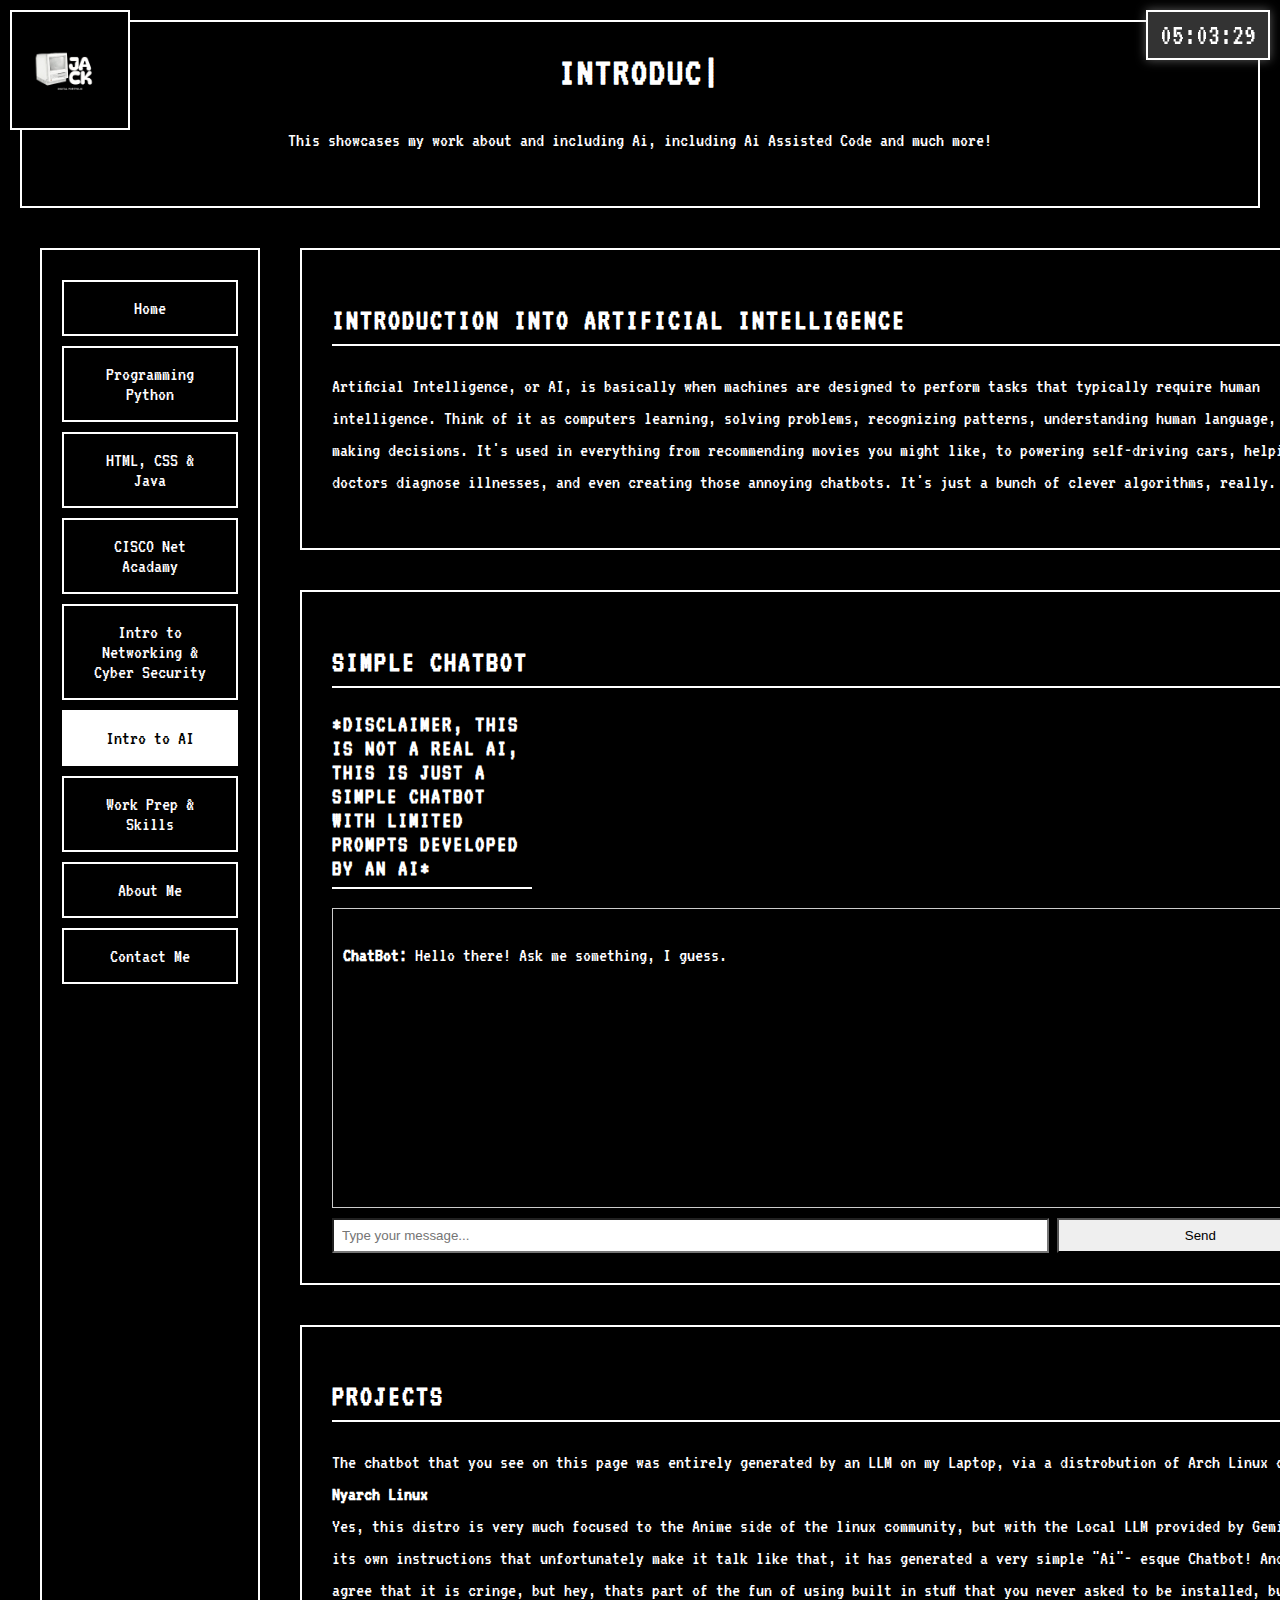
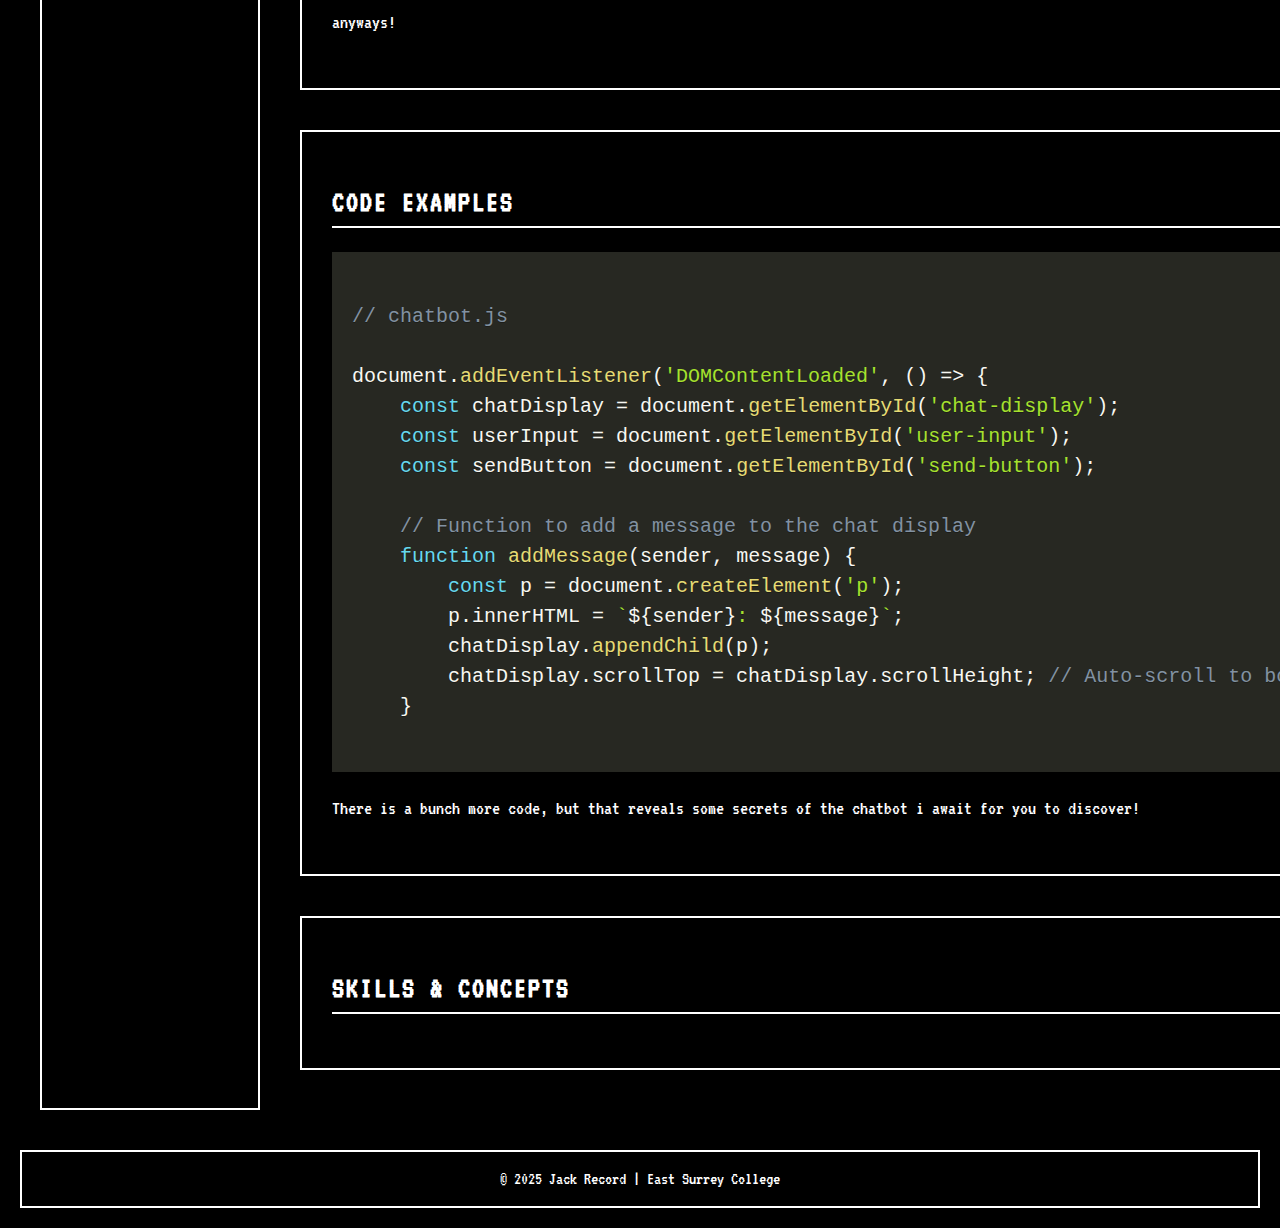
<file: ai.html>
<!DOCTYPE html>
<html lang="en">
<head>
    <meta charset="UTF-8">
    <meta name="viewport" content="width=device-width, initial-scale=1.0">
    <title>Programming Python</title>
    <link rel="preconnect" href="https://fonts.googleapis.com">
    <link rel="preconnect" href="https://fonts.gstatic.com" crossorigin>
    <link href="https://fonts.googleapis.com/css2?family=VT323&display=swap" rel="stylesheet">
    <link rel="stylesheet" href="retro-style.css">
    <link href="./lib/prism.css" rel="stylesheet"/>
    <script src = "script.js"></script>
    <script src = "chatbot.js"></script>
</head>
<body>

    <div id="live-clock"></div>
    <script src="clock.js"></script>

    <div class="logo-container">
        <div class="logo">
            <img src="images/Logo.png" alt="Logo" class="logo">
        </div>
    </div>

    <header>
        <h1 class="typed-text" data-text="Introduction into Artificial Intellegence"></h1>
        <script src="text.js"></script>
        <p>This showcases my work about and including Ai, including Ai Assisted Code and much more!</p>
    </header>

    <div class="container">
        <nav class="sidebar">
            <ul>
                <li><a href="index.html">Home</a></li>
                <li><a href="python.html">Programming Python</a></li>
                <li><a href="htmlcssjava.html">HTML, CSS & Java</a></li>
                <li><a href="cisco.html">CISCO Net Acadamy</a></li>
                <li><a href="networking-cyber.html">Intro to Networking & Cyber Security</a></li>
                <li><a class = "active" href="ai.html">Intro to AI</a></li>
                <li><a href="workprep.html">Work Prep & Skills</a></li>
                <li><a href="about.html">About Me</a></li>
                <li><a href="contact.html">Contact Me</a></li>
            </ul>
        </nav>


        <main class="content">
            <div class="section">
                <h2>Introduction into Artificial Intelligence</h2>
                <p>
                    Artificial Intelligence, or AI, is basically when machines are designed to perform tasks that typically require human intelligence. Think of it as computers learning, solving problems, recognizing patterns, understanding human language, or even making decisions. 
                    It's used in everything from recommending movies you might like, to powering self-driving cars, helping doctors diagnose illnesses, and even creating those annoying chatbots. It's just a bunch of clever algorithms, really.
                </p>
            </div>

        <!-- index.html (or wherever your chat section is) -->
        <section class="chatbot-container">
            <h2>Simple Chatbot</h2>
            <h3 id="chatbot-container">*Disclaimer, This is not a real AI, this is just a simple chatbot with limited prompts developed by an AI*</h3>
            <div id="chat-display" style="border: 1px solid #ccc; padding: 10px; height: 300px; overflow-y: scroll; margin-bottom: 10px;">
                <p><strong>ChatBot:</strong> Hello there! Ask me something, I guess.</p>
            </div>
            <input type="text" id="user-input" placeholder="Type your message..." style="width: 70%; padding: 8px;">
            <button id="send-button" style="width: 28%; padding: 8px;">Send</button>
        </section>

            <div class="section">
                <h2>Projects</h2>
                <p>The chatbot that you see on this page was entirely generated by an LLM on my Laptop, via a distrobution of Arch Linux called<br>
                    <strong> Nyarch Linux</strong><br>
                    Yes, this distro is very much focused to the Anime side of the linux community, but with the Local LLM provided by Gemini and its own instructions that unfortunately make it talk like that, it has generated a very simple "Ai"- esque Chatbot!
                    And yeah, i agree that it is cringe, but hey, thats part of the fun of using built in stuff that you never asked to be installed, but use anyways!
                </p>
            </div>

            <div class="section">
                <h2>Code Examples</h2>
                <div class="code-example">
                    <pre><code class="language-javascript">
// chatbot.js

document.addEventListener('DOMContentLoaded', () => {
    const chatDisplay = document.getElementById('chat-display');
    const userInput = document.getElementById('user-input');
    const sendButton = document.getElementById('send-button');

    // Function to add a message to the chat display
    function addMessage(sender, message) {
        const p = document.createElement('p');
        p.innerHTML = `${sender}: ${message}`;
        chatDisplay.appendChild(p);
        chatDisplay.scrollTop = chatDisplay.scrollHeight; // Auto-scroll to bottom
    }
                    </code></pre>
                    <p>There is a bunch more code, but that reveals some secrets of the chatbot i await for you to discover!

                    </p>
                </div>
            </div>

            <div class="section">
                <h2>Skills & Concepts</h2>
                <p></p>
            </div>
        </main>
    </div>

    <footer>
        &copy; 2025 Jack Record | East Surrey College
    </footer>
    <script src="./lib/prism.js"></script>
</body>
</html>
</file>
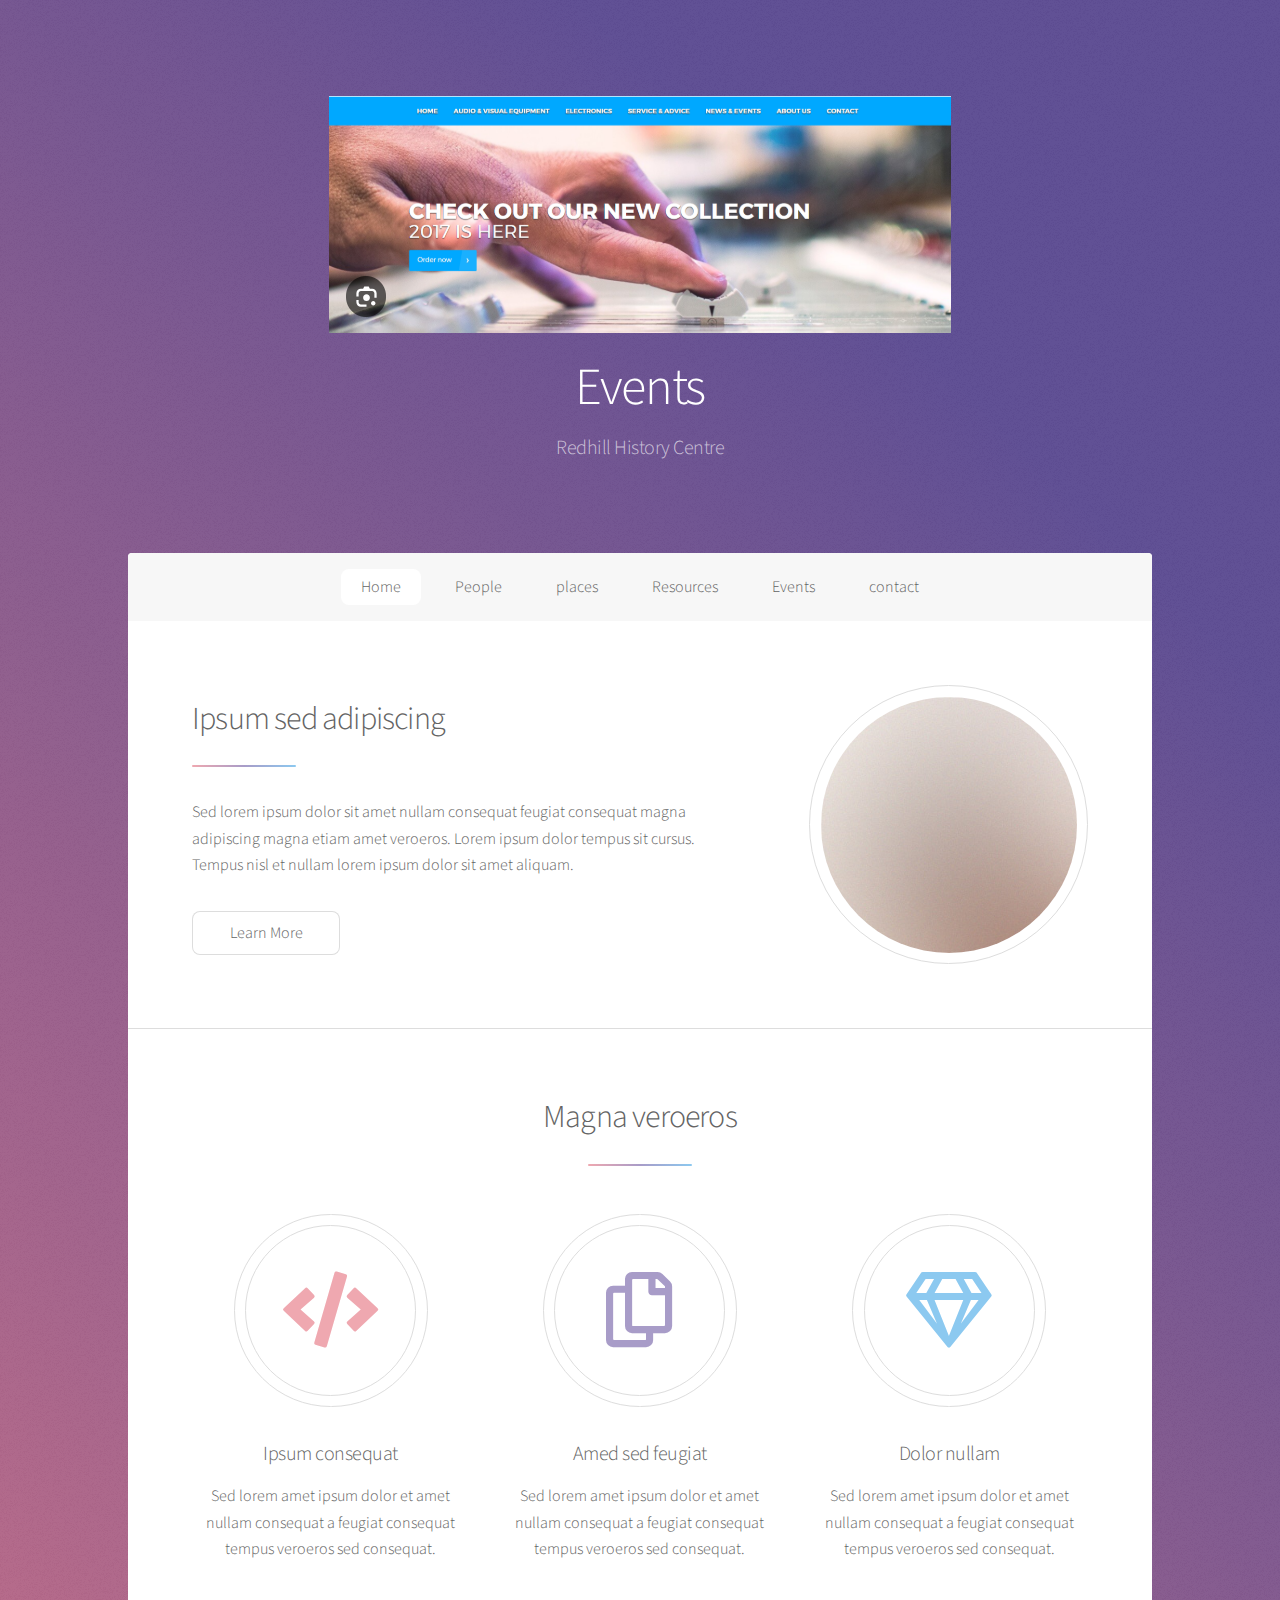
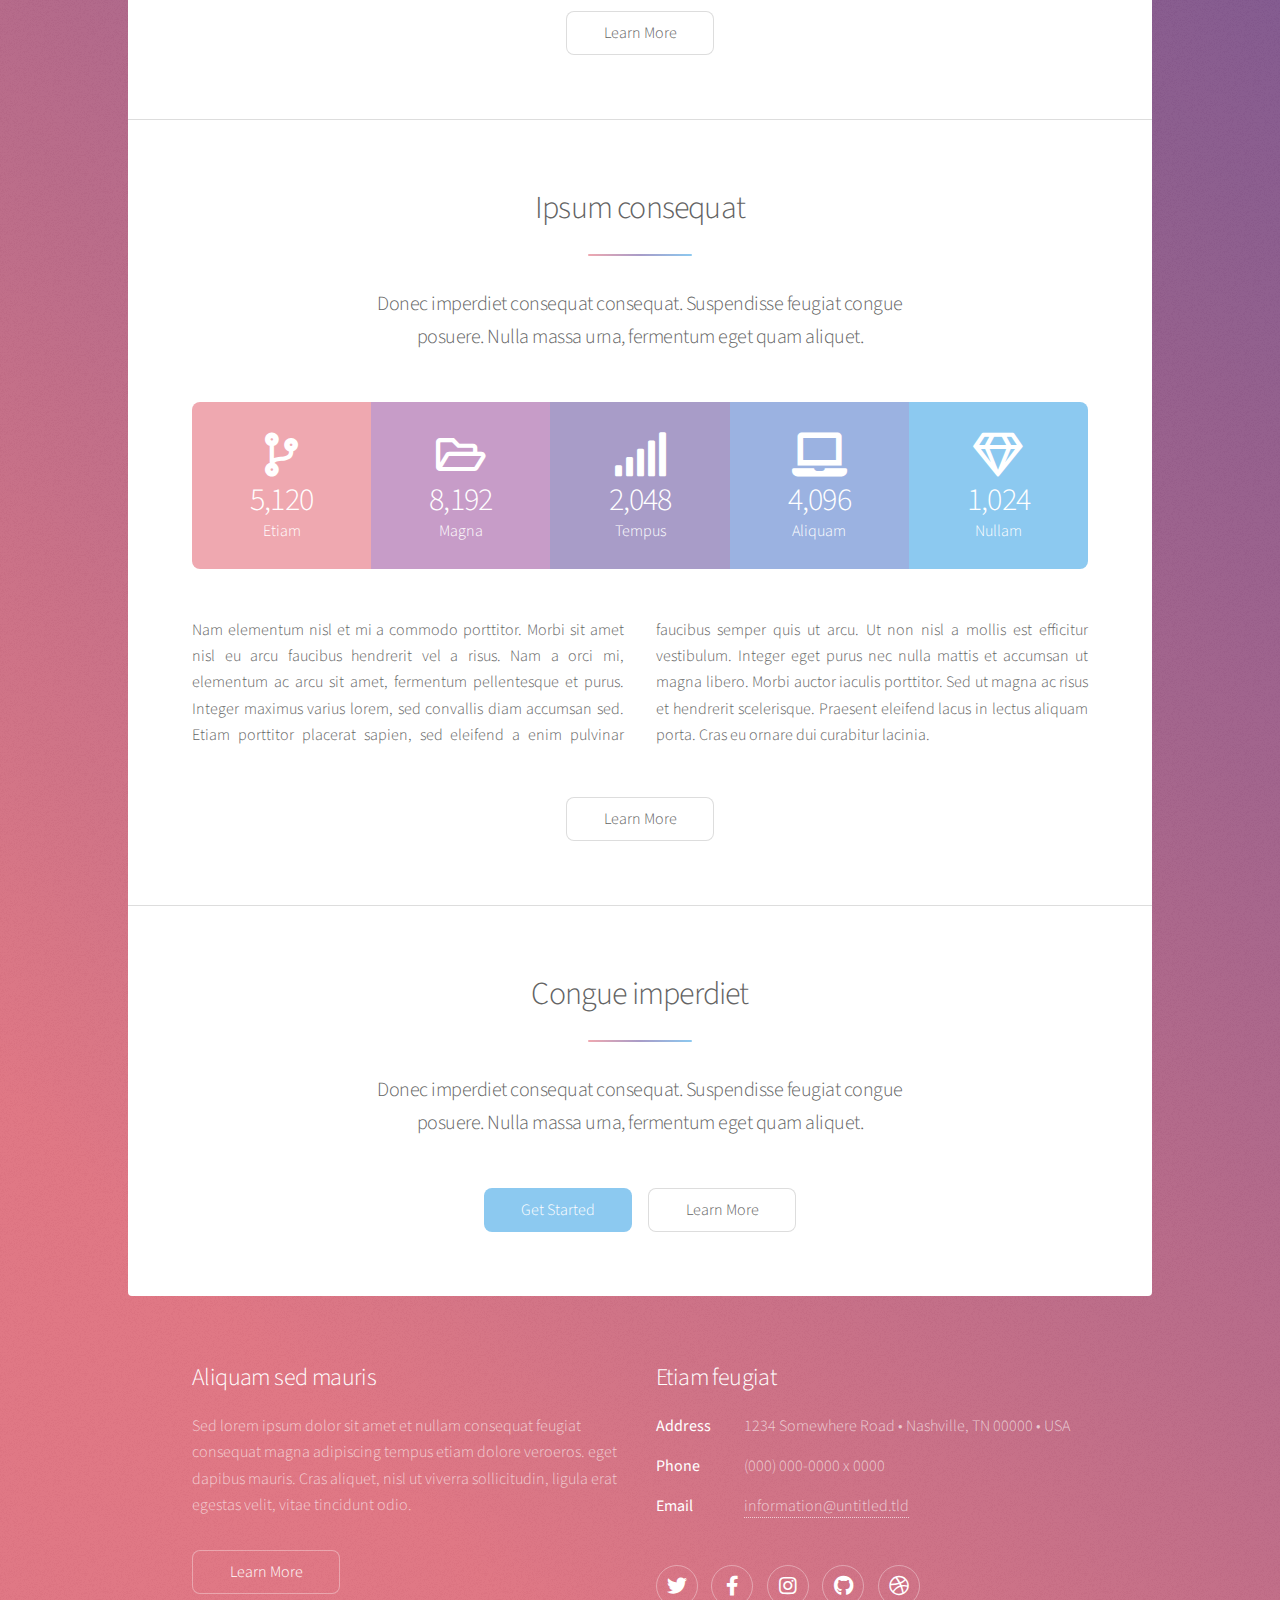
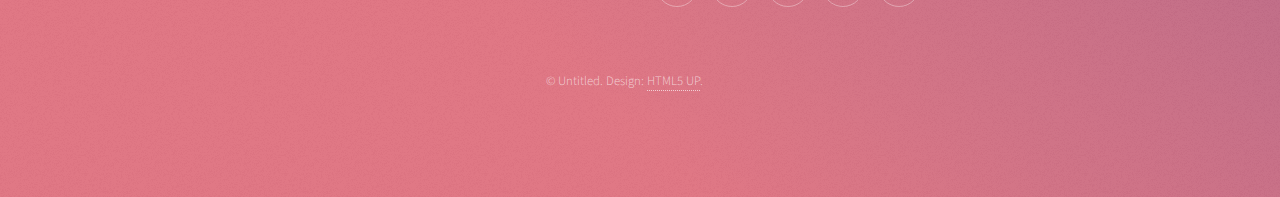
<file: events.html>
<!DOCTYPE HTML>
<!--
	
-->
<html>
	<head>
		<title>Redhill History Centre</title>
		<meta charset="utf-8" />
		<meta name="viewport" content="width=device-width, initial-scale=1, user-scalable=no" />
		<link rel="stylesheet" href="assets/css/main.css" />
		<noscript><link rel="stylesheet" href="assets/css/noscript.css" /></noscript>
	</head>
	<body class="is-preload">

		<!-- Wrapper -->
			<div id="wrapper">

				<!-- Header -->
					<header id="header" class="alt">
						<span class="logo"><img src="images/logo1.png" alt="" /></span>
						<h1>Events</h1>
						<p>Redhill History Centre<br />	</p>
					</header>

				<!-- Nav -->
					<nav id="nav">
						<ul>
							<li><a href="index.html" class="active">Home</a></li>
							<li><a href="people.html" >People</a></li>
							<li><a href="places.html">places</a></li>
							<li><a href="resouces.html">Resources</a></li>
							<li><a href="events.html">Events</a></li>
							<li><a href="contact.html">contact</a></li>
						</ul>
					</nav>

				<!-- Main -->
					<div id="main">

						<!-- Introduction -->
							<section id="intro" class="main">
								<div class="spotlight">
									<div class="content">
										<header class="major">
											<h2>Ipsum sed adipiscing</h2>
										</header>
										<p>Sed lorem ipsum dolor sit amet nullam consequat feugiat consequat magna
										adipiscing magna etiam amet veroeros. Lorem ipsum dolor tempus sit cursus.
										Tempus nisl et nullam lorem ipsum dolor sit amet aliquam.</p>
										<ul class="actions">
											<li><a href="generic.html" class="button">Learn More</a></li>
										</ul>
									</div>
									<span class="image"><img src="images/pic01.jpg" alt="" /></span>
								</div>
							</section>

						<!-- First Section -->
							<section id="first" class="main special">
								<header class="major">
									<h2>Magna veroeros</h2>
								</header>
								<ul class="features">
									<li>
										<span class="icon solid major style1 fa-code"></span>
										<h3>Ipsum consequat</h3>
										<p>Sed lorem amet ipsum dolor et amet nullam consequat a feugiat consequat tempus veroeros sed consequat.</p>
									</li>
									<li>
										<span class="icon major style3 fa-copy"></span>
										<h3>Amed sed feugiat</h3>
										<p>Sed lorem amet ipsum dolor et amet nullam consequat a feugiat consequat tempus veroeros sed consequat.</p>
									</li>
									<li>
										<span class="icon major style5 fa-gem"></span>
										<h3>Dolor nullam</h3>
										<p>Sed lorem amet ipsum dolor et amet nullam consequat a feugiat consequat tempus veroeros sed consequat.</p>
									</li>
								</ul>
								<footer class="major">
									<ul class="actions special">
										<li><a href="generic.html" class="button">Learn More</a></li>
									</ul>
								</footer>
							</section>

						<!-- Second Section -->
							<section id="second" class="main special">
								<header class="major">
									<h2>Ipsum consequat</h2>
									<p>Donec imperdiet consequat consequat. Suspendisse feugiat congue<br />
									posuere. Nulla massa urna, fermentum eget quam aliquet.</p>
								</header>
								<ul class="statistics">
									<li class="style1">
										<span class="icon solid fa-code-branch"></span>
										<strong>5,120</strong> Etiam
									</li>
									<li class="style2">
										<span class="icon fa-folder-open"></span>
										<strong>8,192</strong> Magna
									</li>
									<li class="style3">
										<span class="icon solid fa-signal"></span>
										<strong>2,048</strong> Tempus
									</li>
									<li class="style4">
										<span class="icon solid fa-laptop"></span>
										<strong>4,096</strong> Aliquam
									</li>
									<li class="style5">
										<span class="icon fa-gem"></span>
										<strong>1,024</strong> Nullam
									</li>
								</ul>
								<p class="content">Nam elementum nisl et mi a commodo porttitor. Morbi sit amet nisl eu arcu faucibus hendrerit vel a risus. Nam a orci mi, elementum ac arcu sit amet, fermentum pellentesque et purus. Integer maximus varius lorem, sed convallis diam accumsan sed. Etiam porttitor placerat sapien, sed eleifend a enim pulvinar faucibus semper quis ut arcu. Ut non nisl a mollis est efficitur vestibulum. Integer eget purus nec nulla mattis et accumsan ut magna libero. Morbi auctor iaculis porttitor. Sed ut magna ac risus et hendrerit scelerisque. Praesent eleifend lacus in lectus aliquam porta. Cras eu ornare dui curabitur lacinia.</p>
								<footer class="major">
									<ul class="actions special">
										<li><a href="generic.html" class="button">Learn More</a></li>
									</ul>
								</footer>
							</section>

						<!-- Get Started -->
							<section id="cta" class="main special">
								<header class="major">
									<h2>Congue imperdiet</h2>
									<p>Donec imperdiet consequat consequat. Suspendisse feugiat congue<br />
									posuere. Nulla massa urna, fermentum eget quam aliquet.</p>
								</header>
								<footer class="major">
									<ul class="actions special">
										<li><a href="generic.html" class="button primary">Get Started</a></li>
										<li><a href="generic.html" class="button">Learn More</a></li>
									</ul>
								</footer>
							</section>

					</div>

				<!-- Footer -->
					<footer id="footer">
						<section>
							<h2>Aliquam sed mauris</h2>
							<p>Sed lorem ipsum dolor sit amet et nullam consequat feugiat consequat magna adipiscing tempus etiam dolore veroeros. eget dapibus mauris. Cras aliquet, nisl ut viverra sollicitudin, ligula erat egestas velit, vitae tincidunt odio.</p>
							<ul class="actions">
								<li><a href="generic.html" class="button">Learn More</a></li>
							</ul>
						</section>
						<section>
							<h2>Etiam feugiat</h2>
							<dl class="alt">
								<dt>Address</dt>
								<dd>1234 Somewhere Road &bull; Nashville, TN 00000 &bull; USA</dd>
								<dt>Phone</dt>
								<dd>(000) 000-0000 x 0000</dd>
								<dt>Email</dt>
								<dd><a href="#">information@untitled.tld</a></dd>
							</dl>
							<ul class="icons">
								<li><a href="#" class="icon brands fa-twitter alt"><span class="label">Twitter</span></a></li>
								<li><a href="#" class="icon brands fa-facebook-f alt"><span class="label">Facebook</span></a></li>
								<li><a href="#" class="icon brands fa-instagram alt"><span class="label">Instagram</span></a></li>
								<li><a href="#" class="icon brands fa-github alt"><span class="label">GitHub</span></a></li>
								<li><a href="#" class="icon brands fa-dribbble alt"><span class="label">Dribbble</span></a></li>
							</ul>
						</section>
						<p class="copyright">&copy; Untitled. Design: <a href="https://html5up.net">HTML5 UP</a>.</p>
					</footer>

			</div>

		<!-- Scripts -->
			<script src="assets/js/jquery.min.js"></script>
			<script src="assets/js/jquery.scrollex.min.js"></script>
			<script src="assets/js/jquery.scrolly.min.js"></script>
			<script src="assets/js/browser.min.js"></script>
			<script src="assets/js/breakpoints.min.js"></script>
			<script src="assets/js/util.js"></script>
			<script src="assets/js/main.js"></script>

	</body>
</html>
</file>
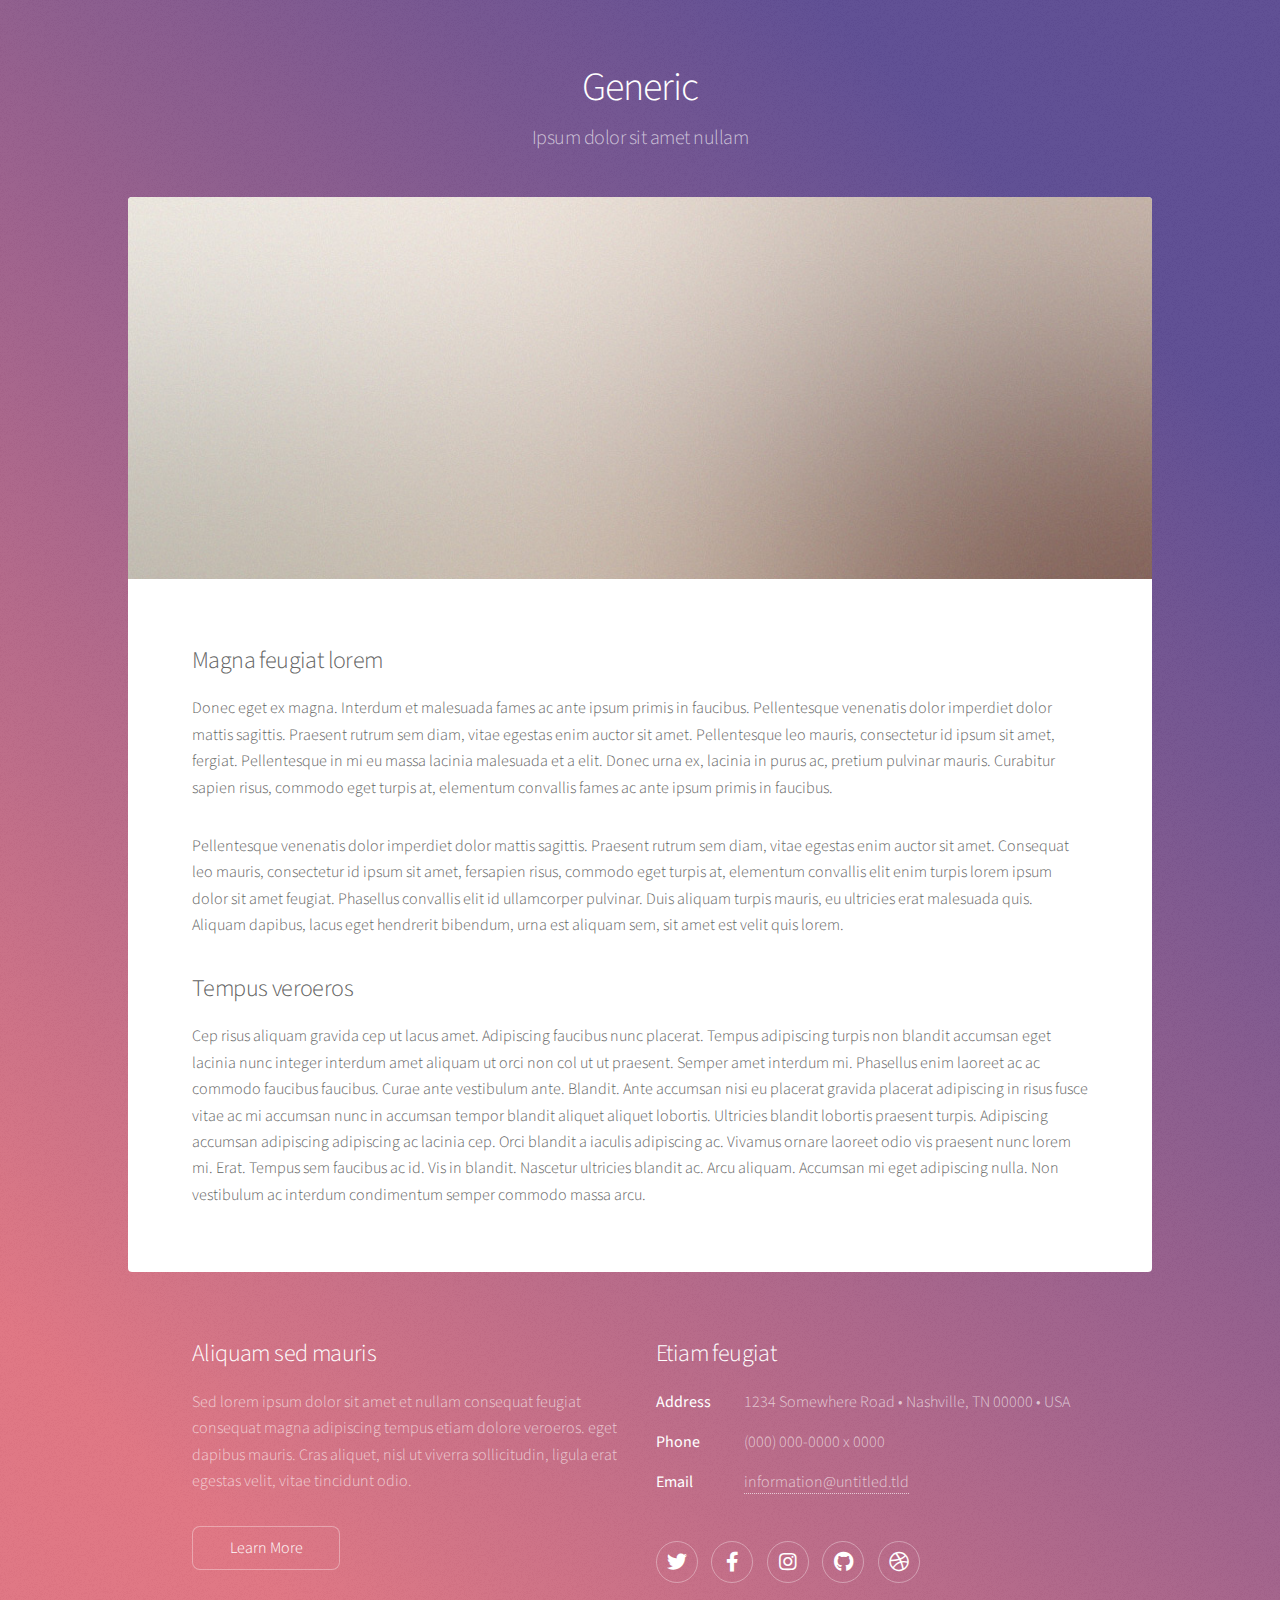
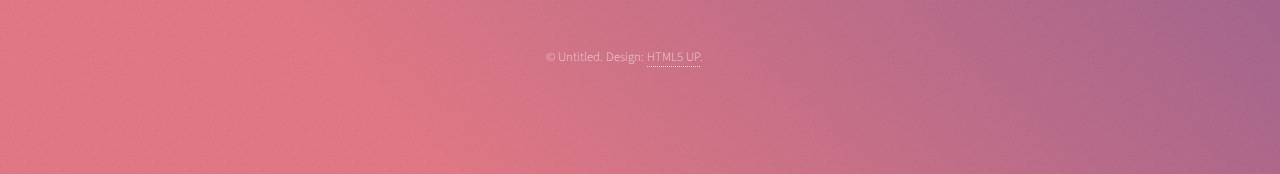
<file: generic.html>
<!DOCTYPE HTML>
<!--
	Stellar by HTML5 UP
	html5up.net | @ajlkn
	Free for personal and commercial use under the CCA 3.0 license (html5up.net/license)
-->
<html>
	<head>
		<title>Generic - Stellar by HTML5 UP</title>
		<meta charset="utf-8" />
		<meta name="viewport" content="width=device-width, initial-scale=1, user-scalable=no" />
		<link rel="stylesheet" href="assets/css/main.css" />
		<noscript><link rel="stylesheet" href="assets/css/noscript.css" /></noscript>
	</head>
	<body class="is-preload">

		<!-- Wrapper -->
			<div id="wrapper">

				<!-- Header -->
					<header id="header">
						<h1>Generic</h1>
						<p>Ipsum dolor sit amet nullam</p>
					</header>

				<!-- Main -->
					<div id="main">

						<!-- Content -->
							<section id="content" class="main">
								<span class="image main"><img src="images/pic04.jpg" alt="" /></span>
								<h2>Magna feugiat lorem</h2>
								<p>Donec eget ex magna. Interdum et malesuada fames ac ante ipsum primis in faucibus. Pellentesque venenatis dolor imperdiet dolor mattis sagittis. Praesent rutrum sem diam, vitae egestas enim auctor sit amet. Pellentesque leo mauris, consectetur id ipsum sit amet, fergiat. Pellentesque in mi eu massa lacinia malesuada et a elit. Donec urna ex, lacinia in purus ac, pretium pulvinar mauris. Curabitur sapien risus, commodo eget turpis at, elementum convallis fames ac ante ipsum primis in faucibus.</p>
								<p>Pellentesque venenatis dolor imperdiet dolor mattis sagittis. Praesent rutrum sem diam, vitae egestas enim auctor sit amet. Consequat leo mauris, consectetur id ipsum sit amet, fersapien risus, commodo eget turpis at, elementum convallis elit enim turpis lorem ipsum dolor sit amet feugiat. Phasellus convallis elit id ullamcorper pulvinar. Duis aliquam turpis mauris, eu ultricies erat malesuada quis. Aliquam dapibus, lacus eget hendrerit bibendum, urna est aliquam sem, sit amet est velit quis lorem.</p>
								<h2>Tempus veroeros</h2>
								<p>Cep risus aliquam gravida cep ut lacus amet. Adipiscing faucibus nunc placerat. Tempus adipiscing turpis non blandit accumsan eget lacinia nunc integer interdum amet aliquam ut orci non col ut ut praesent. Semper amet interdum mi. Phasellus enim laoreet ac ac commodo faucibus faucibus. Curae ante vestibulum ante. Blandit. Ante accumsan nisi eu placerat gravida placerat adipiscing in risus fusce vitae ac mi accumsan nunc in accumsan tempor blandit aliquet aliquet lobortis. Ultricies blandit lobortis praesent turpis. Adipiscing accumsan adipiscing adipiscing ac lacinia cep. Orci blandit a iaculis adipiscing ac. Vivamus ornare laoreet odio vis praesent nunc lorem mi. Erat. Tempus sem faucibus ac id. Vis in blandit. Nascetur ultricies blandit ac. Arcu aliquam. Accumsan mi eget adipiscing nulla. Non vestibulum ac interdum condimentum semper commodo massa arcu.</p>
							</section>

					</div>

				<!-- Footer -->
					<footer id="footer">
						<section>
							<h2>Aliquam sed mauris</h2>
							<p>Sed lorem ipsum dolor sit amet et nullam consequat feugiat consequat magna adipiscing tempus etiam dolore veroeros. eget dapibus mauris. Cras aliquet, nisl ut viverra sollicitudin, ligula erat egestas velit, vitae tincidunt odio.</p>
							<ul class="actions">
								<li><a href="#" class="button">Learn More</a></li>
							</ul>
						</section>
						<section>
							<h2>Etiam feugiat</h2>
							<dl class="alt">
								<dt>Address</dt>
								<dd>1234 Somewhere Road &bull; Nashville, TN 00000 &bull; USA</dd>
								<dt>Phone</dt>
								<dd>(000) 000-0000 x 0000</dd>
								<dt>Email</dt>
								<dd><a href="#">information@untitled.tld</a></dd>
							</dl>
							<ul class="icons">
								<li><a href="#" class="icon brands fa-twitter alt"><span class="label">Twitter</span></a></li>
								<li><a href="#" class="icon brands fa-facebook-f alt"><span class="label">Facebook</span></a></li>
								<li><a href="#" class="icon brands fa-instagram alt"><span class="label">Instagram</span></a></li>
								<li><a href="#" class="icon brands fa-github alt"><span class="label">GitHub</span></a></li>
								<li><a href="#" class="icon brands fa-dribbble alt"><span class="label">Dribbble</span></a></li>
							</ul>
						</section>
						<p class="copyright">&copy; Untitled. Design: <a href="https://html5up.net">HTML5 UP</a>.</p>
					</footer>

			</div>

		<!-- Scripts -->
			<script src="assets/js/jquery.min.js"></script>
			<script src="assets/js/jquery.scrollex.min.js"></script>
			<script src="assets/js/jquery.scrolly.min.js"></script>
			<script src="assets/js/browser.min.js"></script>
			<script src="assets/js/breakpoints.min.js"></script>
			<script src="assets/js/util.js"></script>
			<script src="assets/js/main.js"></script>

	</body>
</html>
</file>
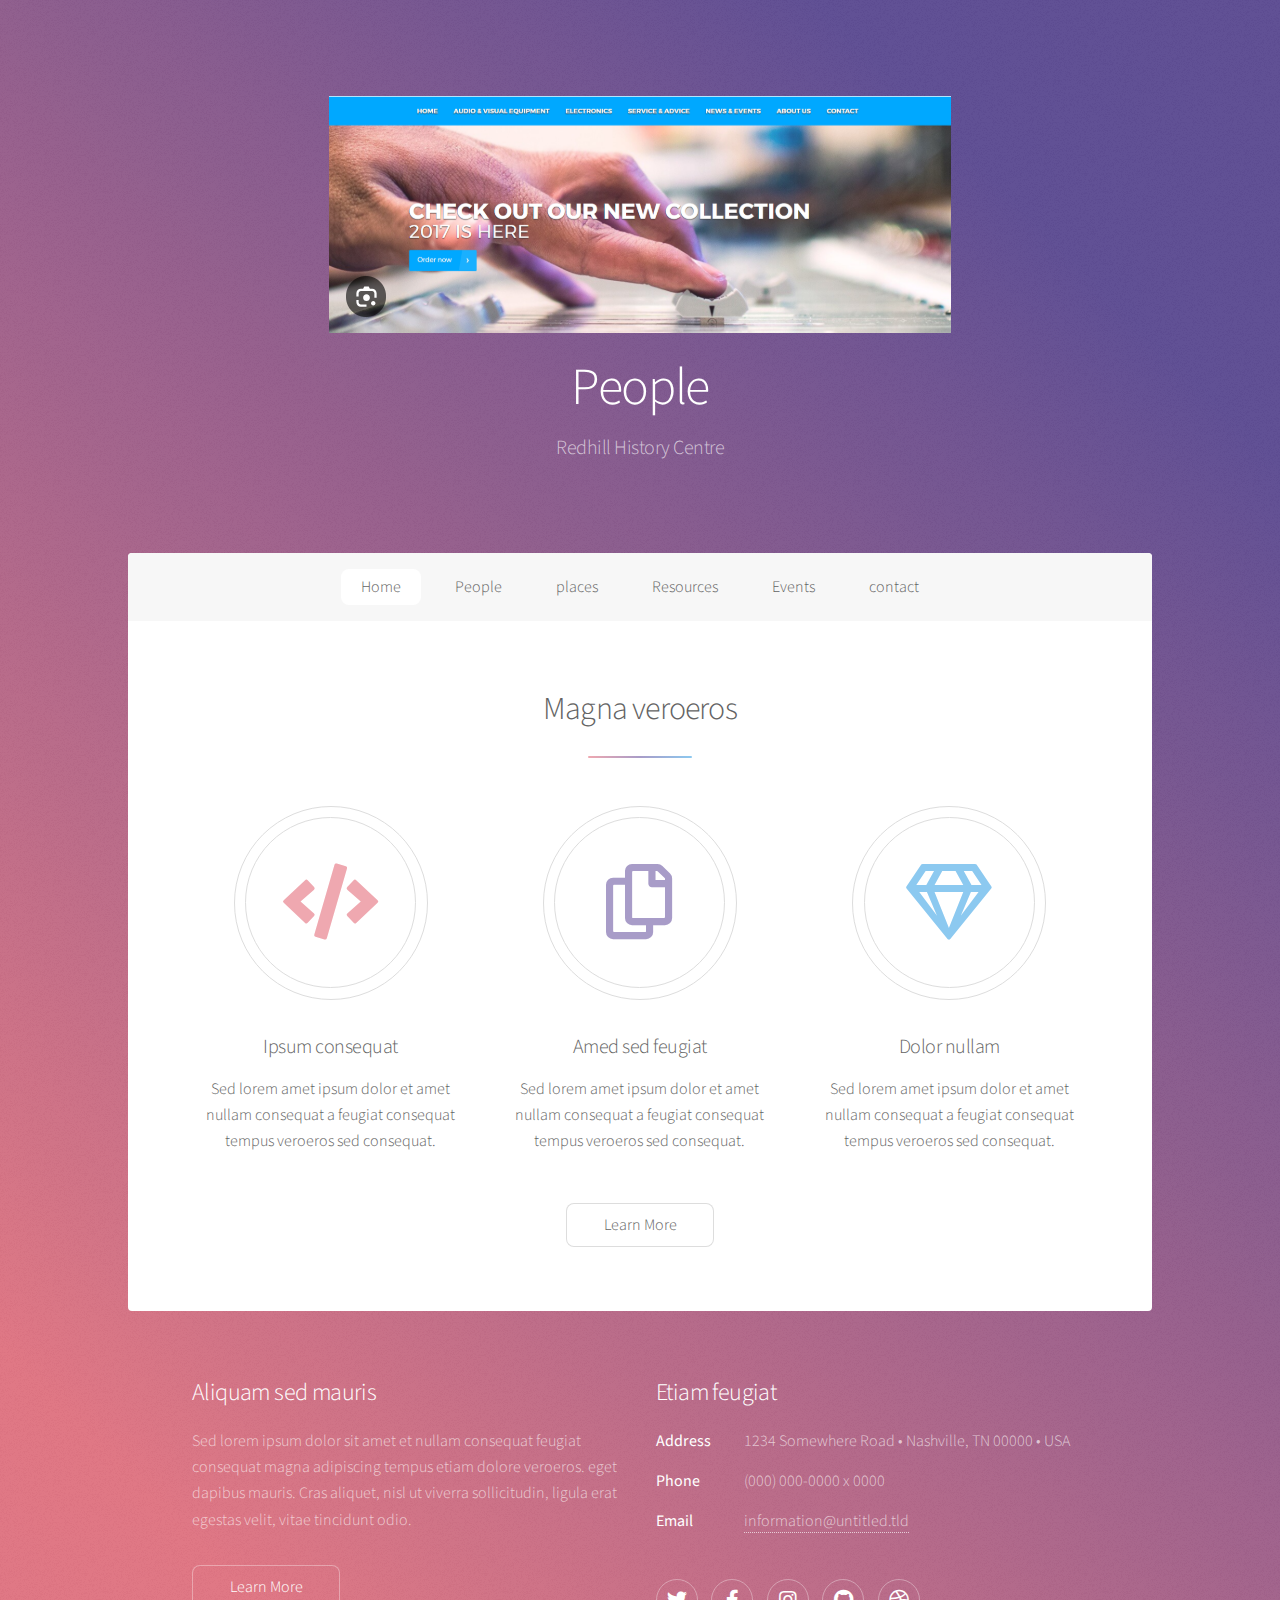
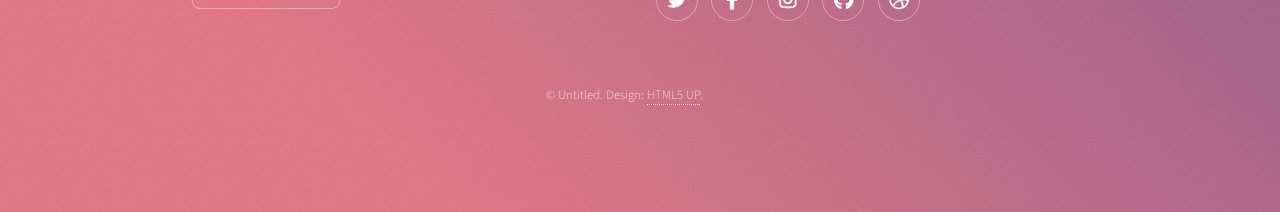
<file: people.html>
<!DOCTYPE HTML>
<!--
	
-->
<html>
	<head>
		<title>Redhill History Centre</title>
		<meta charset="utf-8" />
		<meta name="viewport" content="width=device-width, initial-scale=1, user-scalable=no" />
		<link rel="stylesheet" href="assets/css/main.css" />
		<noscript><link rel="stylesheet" href="assets/css/noscript.css" /></noscript>
	</head>
	<body class="is-preload">

		<!-- Wrapper -->
			<div id="wrapper">

				<!-- Header -->
					<header id="header" class="alt">
						<span class="logo"><img src="images/logo1.png" alt="" /></span>
						<h1>People</h1>
						<p>Redhill History Centre<br />	</p>
					</header>

				<!-- Nav -->
					<nav id="nav">
						<ul>
							<li><a href="index.html" class="active">Home</a></li>
							<li><a href="people.html" >People</a></li>
							<li><a href="places.html">places</a></li>
							<li><a href="resources.html">Resources</a></li>
							<li><a href="events.html">Events</a></li>
							<li><a href="contact.html">contact</a></li>
						</ul>
					</nav>

				<!-- Main -->
					<div id="main">

						
						<!-- First Section -->
							<section id="first" class="main special">
								<header class="major">
									<h2>Magna veroeros</h2>
								</header>
								<ul class="features">
									<li>
										<span class="icon solid major style1 fa-code"></span>
										<h3>Ipsum consequat</h3>
										<p>Sed lorem amet ipsum dolor et amet nullam consequat a feugiat consequat tempus veroeros sed consequat.</p>
									</li>
									<li>
										<span class="icon major style3 fa-copy"></span>
										<h3>Amed sed feugiat</h3>
										<p>Sed lorem amet ipsum dolor et amet nullam consequat a feugiat consequat tempus veroeros sed consequat.</p>
									</li>
									<li>
										<span class="icon major style5 fa-gem"></span>
										<h3>Dolor nullam</h3>
										<p>Sed lorem amet ipsum dolor et amet nullam consequat a feugiat consequat tempus veroeros sed consequat.</p>
									</li>
								</ul>
								<footer class="major">
									<ul class="actions special">
										<li><a href="generic.html" class="button">Learn More</a></li>
									</ul>
								</footer>
							</section>

						

						

					</div>

				<!-- Footer -->
					<footer id="footer">
						<section>
							<h2>Aliquam sed mauris</h2>
							<p>Sed lorem ipsum dolor sit amet et nullam consequat feugiat consequat magna adipiscing tempus etiam dolore veroeros. eget dapibus mauris. Cras aliquet, nisl ut viverra sollicitudin, ligula erat egestas velit, vitae tincidunt odio.</p>
							<ul class="actions">
								<li><a href="generic.html" class="button">Learn More</a></li>
							</ul>
						</section>
						<section>
							<h2>Etiam feugiat</h2>
							<dl class="alt">
								<dt>Address</dt>
								<dd>1234 Somewhere Road &bull; Nashville, TN 00000 &bull; USA</dd>
								<dt>Phone</dt>
								<dd>(000) 000-0000 x 0000</dd>
								<dt>Email</dt>
								<dd><a href="#">information@untitled.tld</a></dd>
							</dl>
							<ul class="icons">
								<li><a href="#" class="icon brands fa-twitter alt"><span class="label">Twitter</span></a></li>
								<li><a href="#" class="icon brands fa-facebook-f alt"><span class="label">Facebook</span></a></li>
								<li><a href="#" class="icon brands fa-instagram alt"><span class="label">Instagram</span></a></li>
								<li><a href="#" class="icon brands fa-github alt"><span class="label">GitHub</span></a></li>
								<li><a href="#" class="icon brands fa-dribbble alt"><span class="label">Dribbble</span></a></li>
							</ul>
						</section>
						<p class="copyright">&copy; Untitled. Design: <a href="https://html5up.net">HTML5 UP</a>.</p>
					</footer>

			</div>

		<!-- Scripts -->
			<script src="assets/js/jquery.min.js"></script>
			<script src="assets/js/jquery.scrollex.min.js"></script>
			<script src="assets/js/jquery.scrolly.min.js"></script>
			<script src="assets/js/browser.min.js"></script>
			<script src="assets/js/breakpoints.min.js"></script>
			<script src="assets/js/util.js"></script>
			<script src="assets/js/main.js"></script>

	</body>
</html>
</file>
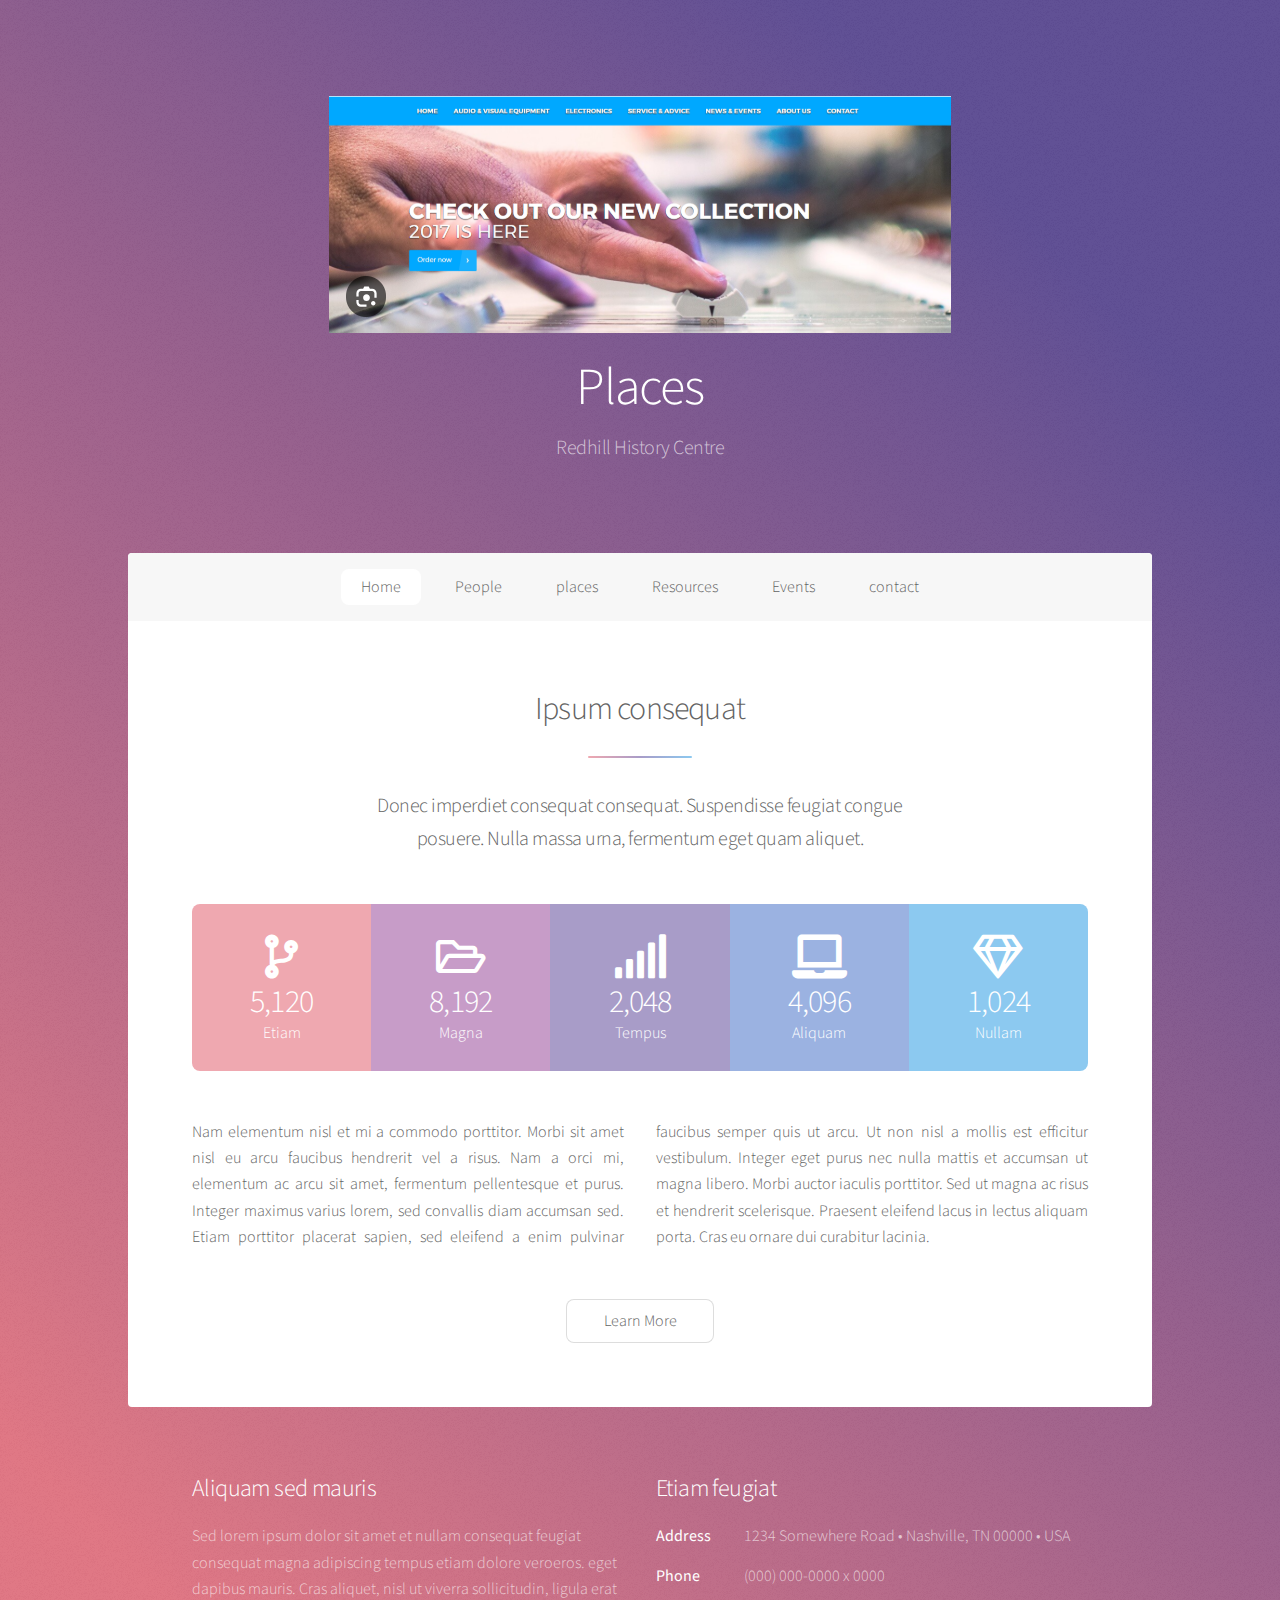
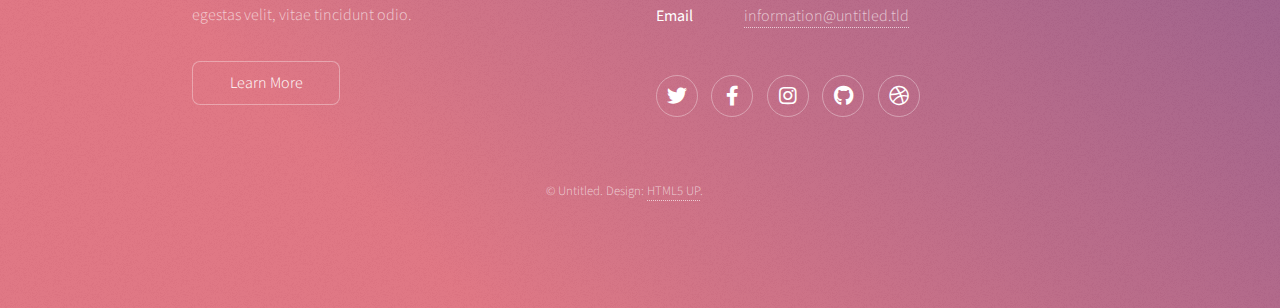
<file: places.html>
<!DOCTYPE HTML>
<!--
	
-->
<html>
	<head>
		<title>Redhill History Centre</title>
		<meta charset="utf-8" />
		<meta name="viewport" content="width=device-width, initial-scale=1, user-scalable=no" />
		<link rel="stylesheet" href="assets/css/main.css" />
		<noscript><link rel="stylesheet" href="assets/css/noscript.css" /></noscript>
	</head>
	<body class="is-preload">

		<!-- Wrapper -->
			<div id="wrapper">

				<!-- Header -->
					<header id="header" class="alt">
						<span class="logo"><img src="images/logo1.png" alt="" /></span>
						<h1>Places</h1>
						<p>Redhill History Centre<br />	</p>
					</header>

				<!-- Nav -->
					<nav id="nav">
						<ul>
							<li><a href="index.html" class="active">Home</a></li>
							<li><a href="people.html" >People</a></li>
							<li><a href="places.html">places</a></li>
							<li><a href="resources.html">Resources</a></li>
							<li><a href="events.html">Events</a></li>
							<li><a href="contact.html">contact</a></li>
						</ul>
					</nav>

				<!-- Main -->
					<div id="main">

						
						<!-- Second Section -->
							<section id="second" class="main special">
								<header class="major">
									<h2>Ipsum consequat</h2>
									<p>Donec imperdiet consequat consequat. Suspendisse feugiat congue<br />
									posuere. Nulla massa urna, fermentum eget quam aliquet.</p>
								</header>
								<ul class="statistics">
									<li class="style1">
										<span class="icon solid fa-code-branch"></span>
										<strong>5,120</strong> Etiam
									</li>
									<li class="style2">
										<span class="icon fa-folder-open"></span>
										<strong>8,192</strong> Magna
									</li>
									<li class="style3">
										<span class="icon solid fa-signal"></span>
										<strong>2,048</strong> Tempus
									</li>
									<li class="style4">
										<span class="icon solid fa-laptop"></span>
										<strong>4,096</strong> Aliquam
									</li>
									<li class="style5">
										<span class="icon fa-gem"></span>
										<strong>1,024</strong> Nullam
									</li>
								</ul>
								<p class="content">Nam elementum nisl et mi a commodo porttitor. Morbi sit amet nisl eu arcu faucibus hendrerit vel a risus. Nam a orci mi, elementum ac arcu sit amet, fermentum pellentesque et purus. Integer maximus varius lorem, sed convallis diam accumsan sed. Etiam porttitor placerat sapien, sed eleifend a enim pulvinar faucibus semper quis ut arcu. Ut non nisl a mollis est efficitur vestibulum. Integer eget purus nec nulla mattis et accumsan ut magna libero. Morbi auctor iaculis porttitor. Sed ut magna ac risus et hendrerit scelerisque. Praesent eleifend lacus in lectus aliquam porta. Cras eu ornare dui curabitur lacinia.</p>
								<footer class="major">
									<ul class="actions special">
										<li><a href="generic.html" class="button">Learn More</a></li>
									</ul>
								</footer>
							</section>

						
					</div>

				<!-- Footer -->
					<footer id="footer">
						<section>
							<h2>Aliquam sed mauris</h2>
							<p>Sed lorem ipsum dolor sit amet et nullam consequat feugiat consequat magna adipiscing tempus etiam dolore veroeros. eget dapibus mauris. Cras aliquet, nisl ut viverra sollicitudin, ligula erat egestas velit, vitae tincidunt odio.</p>
							<ul class="actions">
								<li><a href="generic.html" class="button">Learn More</a></li>
							</ul>
						</section>
						<section>
							<h2>Etiam feugiat</h2>
							<dl class="alt">
								<dt>Address</dt>
								<dd>1234 Somewhere Road &bull; Nashville, TN 00000 &bull; USA</dd>
								<dt>Phone</dt>
								<dd>(000) 000-0000 x 0000</dd>
								<dt>Email</dt>
								<dd><a href="#">information@untitled.tld</a></dd>
							</dl>
							<ul class="icons">
								<li><a href="#" class="icon brands fa-twitter alt"><span class="label">Twitter</span></a></li>
								<li><a href="#" class="icon brands fa-facebook-f alt"><span class="label">Facebook</span></a></li>
								<li><a href="#" class="icon brands fa-instagram alt"><span class="label">Instagram</span></a></li>
								<li><a href="#" class="icon brands fa-github alt"><span class="label">GitHub</span></a></li>
								<li><a href="#" class="icon brands fa-dribbble alt"><span class="label">Dribbble</span></a></li>
							</ul>
						</section>
						<p class="copyright">&copy; Untitled. Design: <a href="https://html5up.net">HTML5 UP</a>.</p>
					</footer>

			</div>

		<!-- Scripts -->
			<script src="assets/js/jquery.min.js"></script>
			<script src="assets/js/jquery.scrollex.min.js"></script>
			<script src="assets/js/jquery.scrolly.min.js"></script>
			<script src="assets/js/browser.min.js"></script>
			<script src="assets/js/breakpoints.min.js"></script>
			<script src="assets/js/util.js"></script>
			<script src="assets/js/main.js"></script>

	</body>
</html>
</file>
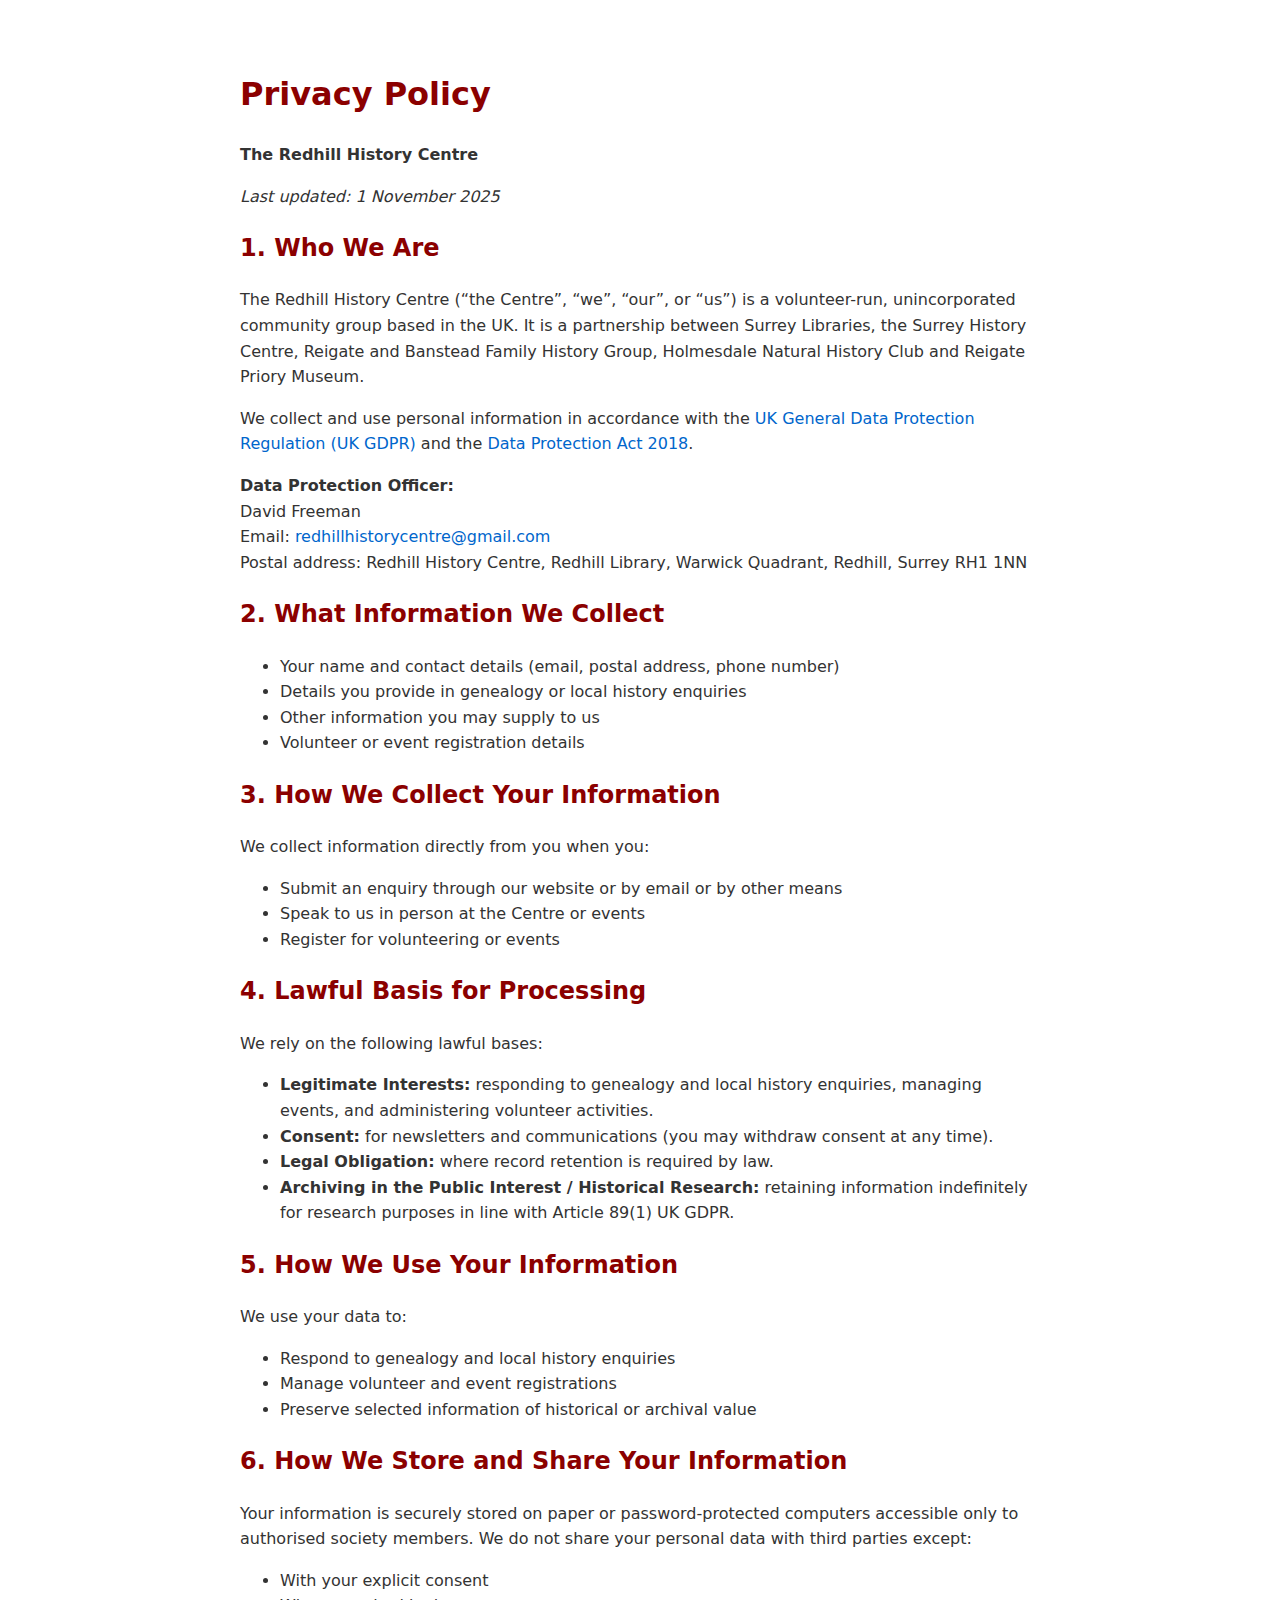
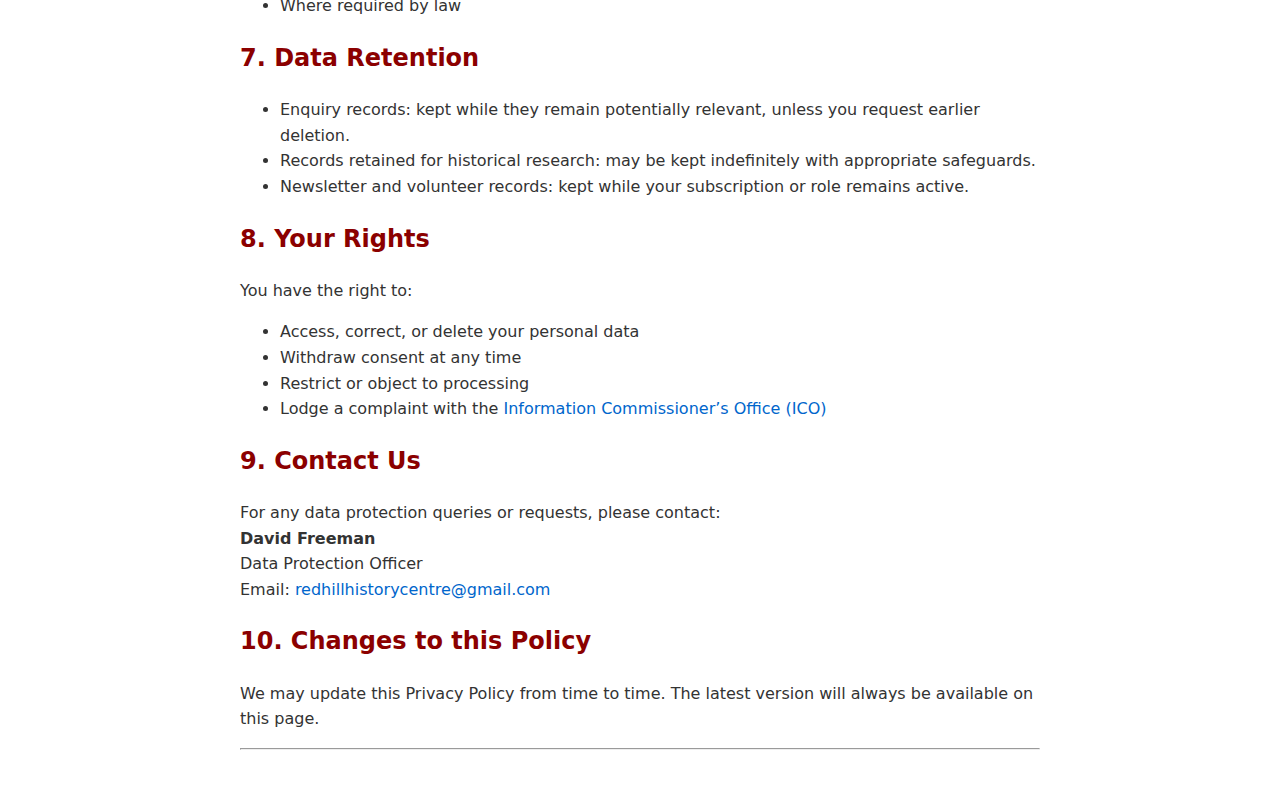
<file: privacy.html>
<!DOCTYPE html>
<html lang="en">
<head>
  <meta charset="UTF-8" />
  <meta name="viewport" content="width=device-width, initial-scale=1.0" />
  <title>Privacy Policy | The Redhill History Centre</title>
  <style>
    body {
      font-family: system-ui, Arial, sans-serif;
      line-height: 1.6;
      max-width: 800px;
      margin: 2rem auto;
      padding: 1rem;
      color: #333;
    }
    h1, h2 {
      color: #8b0000;
    }
    a {
      color: #0066cc;
      text-decoration: none;
    }
    a:hover {
      text-decoration: underline;
    }
    form {
      margin-top: 2rem;
      background: #f9f9f9;
      padding: 1rem;
      border-radius: 8px;
      border: 1px solid #ccc;
    }
    label {
      display: block;
      margin-top: 0.8rem;
      font-weight: bold;
    }
    input, textarea {
      width: 100%;
      padding: 0.5rem;
      margin-top: 0.3rem;
      border: 1px solid #ccc;
      border-radius: 4px;
    }
    button {
      margin-top: 1rem;
      background: #8b0000;
      color: white;
      border: none;
      padding: 0.6rem 1.2rem;
      border-radius: 4px;
      cursor: pointer;
    }
    button:hover {
      background: #a40000;
    }
  </style>
</head>

<body>

  <h1>Privacy Policy</h1>
  <p><strong>The Redhill History Centre</strong></p>
  <p><em>Last updated: 1 November 2025</em></p>

  <h2>1. Who We Are</h2>
  <p>
    The Redhill History Centre (“the Centre”, “we”, “our”, or “us”) is a volunteer-run, unincorporated community group based in the UK.  It is a partnership between Surrey Libraries, the Surrey History Centre, Reigate and Banstead Family History Group, Holmesdale Natural History Club and Reigate Priory Museum.

  </p>
  <p>
    We collect and use personal information in accordance with the <a href="https://www.legislation.gov.uk/eur/2016/679/contents" target="_blank">UK General Data Protection Regulation (UK GDPR)</a> and the <a href="https://www.legislation.gov.uk/ukpga/2018/12/contents" target="_blank">Data Protection Act 2018</a>.
  </p>

  <p><strong>Data Protection Officer:</strong><br>
  David Freeman<br>
  Email: <a href="mailto:redhillhistorycentre@gmail.com">redhillhistorycentre@gmail.com</a><br>
  Postal address: Redhill History Centre, Redhill Library, Warwick Quadrant, Redhill, Surrey RH1 1NN</p>

  <h2>2. What Information We Collect</h2>
  <ul>
    <li>Your name and contact details (email, postal address, phone number)</li>
    <li>Details you provide in genealogy or local history enquiries</li>
    <li>Other information you may supply to us</li>
    <li>Volunteer or event registration details</li>
  </ul>

  <h2>3. How We Collect Your Information</h2>
  <p>We collect information directly from you when you:</p>
  <ul>
    <li>Submit an enquiry through our website or by email or by other means</li>
    <li>Speak to us in person at the Centre or events</li>
    <li>Register for volunteering or events</li>
  </ul>

  <h2>4. Lawful Basis for Processing</h2>
  <p>We rely on the following lawful bases:</p>
  <ul>
    <li><strong>Legitimate Interests:</strong> responding to genealogy and local history enquiries, managing events, and administering volunteer activities.</li>
    <li><strong>Consent:</strong> for newsletters and communications (you may withdraw consent at any time).</li>
    <li><strong>Legal Obligation:</strong> where record retention is required by law.</li>
    <li><strong>Archiving in the Public Interest / Historical Research:</strong> retaining information indefinitely for research purposes in line with Article 89(1) UK GDPR.</li>
  </ul>

  <h2>5. How We Use Your Information</h2>
  <p>We use your data to:</p>
  <ul>
    <li>Respond to genealogy and local history enquiries</li>
    <li>Manage volunteer and event registrations</li>
    <li>Preserve selected information of historical or archival value</li>
  </ul>

  <h2>6. How We Store and Share Your Information</h2>
  <p>
    Your information is securely stored on paper or password-protected computers accessible only to authorised society members.
    We do not share your personal data with third parties except:
  </p>
  <ul>
    <li>With your explicit consent</li>
    <li>Where required by law</li>
  </ul>

  <h2>7. Data Retention</h2>
  <ul>
    <li>Enquiry records: kept while they remain potentially relevant, unless you request earlier deletion.</li>
    <li>Records retained for historical research: may be kept indefinitely with appropriate safeguards.</li>
    <li>Newsletter and volunteer records: kept while your subscription or role remains active.</li>
  </ul>

  <h2>8. Your Rights</h2>
  <p>You have the right to:</p>
  <ul>
    <li>Access, correct, or delete your personal data</li>
    <li>Withdraw consent at any time</li>
    <li>Restrict or object to processing</li>
    <li>Lodge a complaint with the <a href="https://ico.org.uk/make-a-complaint/" target="_blank">Information Commissioner’s Office (ICO)</a></li>
  </ul>

  <h2>9. Contact Us</h2>
  <p>
    For any data protection queries or requests, please contact:<br>
    <strong>David Freeman</strong><br>
    Data Protection Officer<br>
    Email: <a href="mailto:redhillhistorycentre@gmail.com">redhillhistorycentre@gmail.com</a><br>
  </p>

  <h2>10. Changes to this Policy</h2>
  <p>
    We may update this Privacy Policy from time to time. The latest version will always be available on this page.
  </p>

  <hr>


</body>
</html>
</file>
<file: retro-style.css>
@import url('https://fonts.googleapis.com/css2?family=VT323&display=swap');

/* --- General Styles --- */
body {
    background-color: #000;
    color: #fff;
    font-family: 'VT323', monospace;
    font-size: 20px;
    margin: 0;
    padding: 1em;
}

* {
    box-sizing: border-box;
    border-radius: 0 !important; 
}

/* --- Typography --- */
h1, h2, h3 {
    color: #fff;
    text-transform: uppercase;
    letter-spacing: 2px;
    border-bottom: 2px solid #fff;
    padding-bottom: 0.3em;
    margin-bottom: 0.8em;
}

p {
    line-height: 1.6;
}

a {
    color: #fff;
    text-decoration: underline;
}

/* Simple inverted hover for links */
a:hover, a:focus {
    background-color: #fff;
    color: #000;
    text-decoration: none;
}

/* --- Layout Containers --- */
.container {
    display: flex;
    gap: 2em;
    max-width: 1200px;
    margin: 2em auto;
}

header {
    text-align: center;
    border: 2px solid #fff;
    padding: 1.5em;
    margin-bottom: 2em;
}

header h1 {
    border-bottom: none;
    margin: 0 0 0.3em 0;
}

footer {
    text-align: center;
    margin-top: 2em;
    padding: 1em;
    border: 2px solid #fff;
    font-size: 0.9em;
}

/* --- Images, Logo & Media --- */
img, iframe {
    filter: grayscale(0%);
    border: 2px solid #fff;
    max-width: 100%;
    height: auto;
    object-fit: contain;
}

.logo-container {
    position: absolute;
    top: 10px;
    left: 10px;
    width: 120px;
    height: 120px;
    z-index: 10;
}

.logo img {
    width: 100%;
    padding: 5px;
    background: #000;
}


/* --- Sidebar Navigation --- */
.sidebar {
    width: 220px;
    flex-shrink: 0;
    border: 2px solid #fff;
    padding: 1.5em 1em;
}

.sidebar ul {
    list-style: none;
    padding: 0;
    margin: 0;
}

.sidebar li {
    margin-bottom: 0.5em;
}

.sidebar a {
    display: block;
    padding: 0.8em 1.2em;
    border: 2px solid #fff;
    text-align: center;
    text-decoration: none;
    background: #000;
    color: #fff;
    transition: none; 
    box-shadow: none; 
}

.sidebar a:hover {
    background: #fff;
    color: #000;
    transform: none;
}

.sidebar a.active{
    background-color: #fff;
    color: #000;
}


/* --- Main Content Sections --- */
main {
    flex: 1;
}

section, .section, .contact-methods, .contact-form, main div[style*="grid"] > a > div {
    border: 2px solid #fff;
    padding: 1.5em;
    margin-bottom: 2em;
    background: #000;
    box-shadow: none; 
}

/* --- Index Page Specific --- */
main div[style*="grid"] {
    display: grid;
    grid-template-columns: repeat(auto-fit, minmax(220px, 1fr));
    gap: 1.5em;
}
main div[style*="grid"] > a {
   text-decoration: none;
}
main div[style*="grid"] > a > div {
    transition: none;
    height: 100%;
}
main div[style*="grid"] > a > div:hover {
    background: #fff;
    color: #000;
}
main div[style*="grid"] > a > div:hover h3 {
    color: #000;
    border-color: #000;
}

/* --- Contact Page Form --- */
.form-group {
    margin-bottom: 1.2em;
}
.form-group label {
    display: block;
    margin-bottom: 0.5em;
    color: #fff;
}
.form-group input,
.form-group textarea {
    width: 100%;
    padding: 0.8em;
    border: 2px solid #fff;
    background: #000;
    color: #fff;
    font-family: inherit;
    font-size: 16px;
}
.form-group input:focus,
.form-group textarea:focus {
    outline: none;
    background: #fff;
    color: #000;
}
button[type="submit"] {
    background: #000;
    color: #fff;
    border: 2px solid #fff;
    padding: 0.8em 2em;
    cursor: pointer;
    font-size: 1em;
    font-family: inherit;
    text-transform: uppercase;
}
button[type="submit"]:hover {
    background: #fff;
    color: #000;
}

/* --- About Page Specifics --- */
.hobbies ul {
    list-style-type: none;
    padding: 0;
    display: flex;
    flex-wrap: wrap;
    gap: 0.5em;
    margin: 0.5em 0;
}
.hobbies ul li {
    background: #000;
    padding: 0.5em 1em;
    border: 2px solid #fff;
    text-align: center;
}

.hobbies ul li:hover{
    color: white
}


/* Updated .playlist-container for responsive video */
.playlist-container {
    position: relative; 
    width: 100%;
    padding-bottom: 56.25%; /* 16:9 Aspect Ratio (9 / 16 * 100%) */
    height: 0;
    overflow: hidden;
    margin: 1em 0;
    border: 2px solid #fff;
}

.playlist-container iframe {
    position: absolute;
    top: 0;
    left: 0;
    width: 100%;
    height: 100%;
    border: none; 
    filter: none; 
}


/* --- Responsive Design --- */
@media (max-width: 768px) {
    body {
        font-size: 18px;
    }
    .container {
        flex-direction: column;
    }
    .sidebar {
        width: 100%;
        margin-bottom: 2em;
    }
    .logo-container {
        position: static;
        width: 100px;
        height: 100px;
        margin: 0 auto 1em;
    }
}

* {box-sizing: border-box}
.mySlides {display: none}
img {vertical-align: middle;}
 
/* Slideshow container */
.slideshow-container {
  max-width: 1000px;
  position: relative;
  margin: auto;
}
 
/* Next & previous buttons */
.prev, .next {
  cursor: pointer;
  position: absolute;
  top: 50%;
  width: auto;
  padding: 16px;
  margin-top: -22px;
  color: white;
  font-weight: bold;
  font-size: 18px;
  transition: 0.6s ease;
  border-radius: 0 3px 3px 0;
  user-select: none;
}
 
/* Position the "next button" to the right */
.next {
  right: 0;
  border-radius: 3px 0 0 3px;
}
 
/* On hover, add a black background color with a little bit see-through */
.prev:hover, .next:hover {
  background-color: rgba(0,0,0,0.8);
}
 
/* Caption text */
.text {
  color: #f2f2f2;
  font-size: 15px;
  padding: 8px 12px;
  position: absolute;
  bottom: 8px;
  width: 100%;
  text-align: center;
}
 
/* Number text (1/3 etc) */
.numbertext {
  color: #f2f2f2;
  font-size: 12px;
  padding: 8px 12px;
  position: absolute;
  top: 0;
}
 
/* The dots/bullets/indicators */
.dot {
  cursor: pointer;
  height: 15px;
  width: 15px;
  margin: 0 2px;
  background-color: #bbb;
  border-radius: 50%;
  display: inline-block;
  transition: background-color 0.6s ease;
}
 
.active, .dot:hover {
  background-color: #717171;
}
 
/* Fading animation */
.fade {
  animation-name: fade;
  animation-duration: 1.5s;
}
 
@keyframes fade {
  from {opacity: .4} 
  to {opacity: 1}
}
 
/* On smaller screens, decrease text size */
@media only screen and (max-width: 300px) {
  .prev, .next,.text {font-size: 11px}
}

#live-clock {
    position: fixed; /* Makes it float relative to the viewport */
    top: 10px;        /* Distance from the top edge */
    right: 10px;      /* Distance from the right edge */
    background-color: #333; /* Dark background */
    color: #ffffff;   /* Bright green text (retro feel) */
    font-family: 'VT323', monospace; /* Use your retro font */
    font-size: 1.5em; /* Make it noticeable */
    padding: 8px 12px; /* Some padding around the text */
    border: 2px solid #ffffff; /* Green border */
    border-radius: 5px; /* Slightly rounded corners */
    z-index: 1000;    /* Ensures it stays on top of other content */
    box-shadow: 0 0 10px rgba(184, 184, 184, 0.5); /* A subtle glow */
}

/*Ai Generated Code*/

/* retro-style.css */

/* Add this to your retro-style.css file */
#chatbot-container {
    /* Set a minimum height to accommodate the tallest possible greeting */
    /* Adjust this value based on your font size and line height */
    min-height: 1.2em; /* Example: adjust if your font is larger or smaller */

    
    /* Set a minimum width to accommodate the longest possible greeting */
    /* "Good afternoon!" is the longest, so estimate its width */
    min-width: 200px; /* Example: adjust as needed */
    max-width: 200px;
    
    /* Optional: If you want text to wrap, remove min-width or set a specific width */
    /* If text might overflow and you want to hide it or add ellipses: */
    /* overflow: hidden; */
    /* white-space: nowrap; */
    /* text-overflow: ellipsis; */
    
    /* Optional: If you want to visually see the space it takes up */
    /* border: 1px dashed red; */
}

/* You might already have other styles for h1, so add these specifically for the ID */
/* If you don't want it to take up the full width, you could do this: */
/* display: inline-block; */
/* text-align: center; /* if you want the greeting centered within its fixed space */

        /* Add this style for the typing animation */
        h1.typed-text::after {
            content: '|'; /* Blinking cursor */
            display: inline-block;
            animation: blink 0.8s infinite;
        }
 
        @keyframes blink {
            50% {
                opacity: 0;
            }
        }
 

/* Editor Container Styling */
.live-editor-section {
    background: #000000;
    padding: 20px;
    border: 2px solid rgb(255, 255, 255);
    box-shadow: 5px 5px 0px #333;
    margin-top: 30px;
}

/* Tabs */
.editor-tabs {
    display: flex;
    margin-bottom: 10px;
    border-bottom: 2px solid rgb(255, 255, 255);
}

.tab-btn {
    background: rgb(0, 0, 0);
    border: 2px solid rgb(255, 255, 255);
    border-bottom: none;
    padding: 10px 20px;
    margin-right: 5px;
    cursor: pointer;
    font-family: 'VT323', monospace; /* Matches your theme */
    font-size: 1.2rem;
}

.tab-btn.active {
    background: rgb(0, 0, 0);
    color: white;
}

/* The Stacking Trick */
.editor-wrapper {
    position: relative;
    height: 300px;
    background: #000000; /* Dark background for code */
    border: 2px solid #333;
}

.editor-group {
    display: none; /* Hidden by default */
    height: 100%;
    width: 100%;
}

.editor-group.active {
    display: block;
}

.stack-container {
    position: relative;
    width: 100%;
    height: 100%;
}

/* Shared styles for BOTH layers to ensure alignment */
.code-layer, 
.code-layer code { 
    /* Force both layers to use the exact same font */
    font-family: 'Consolas', 'Monaco', 'Courier New', monospace !important;
    font-size: 16px !important;
    line-height: 1.5 !important;
    letter-spacing: normal !important; 
    
    /* Box Model syncing */
    position: absolute;
    top: 0;
    left: 0;
    width: 100%;
    height: 100%;
    margin: 0 !important;
    padding: 15px !important;
    border: none !important;
    box-sizing: border-box;
    white-space: pre-wrap;
    overflow: auto;
}

/* Specific fix for the input layer to stop browser defaults */
.input-layer {
    z-index: 2;
    background: transparent;
    color: transparent; 
    caret-color: white; /* Show the cursor */
    outline: none;
    resize: none;
    
    /* Fix specific browser quirks for textareas */
    -webkit-text-fill-color: transparent;
}

/* Specific fix for Prism layer */
.pre-layer {
    z-index: 1;
    pointer-events: none; 
}

/* Bottom Layer (Prism) */
.pre-layer {
    z-index: 1;
    pointer-events: none; /* Let clicks pass through to textarea */
}

/* Top Layer (Input) */
.input-layer {
    z-index: 2;
    background: transparent;
    color: transparent; /* Hide the text... */
    caret-color: rgb(27, 25, 25); /* ...but show the cursor */
    outline: none;
    resize: none;
}

/* Preview Area */
.preview-wrapper {
    margin-top: 20px;
}

#live-preview {
    width: 100%;
    height: 300px;
    border: 2px solid rgb(255, 255, 255);
    background: rgb(0, 0, 0);
}

/* Topology Layout */
.topology-wrapper {
    display: flex;
    border: 2px solid #333;
    height: 500px;
    background: #000; /* Black background for the network */
    margin-top: 20px;
}

/* The Canvas Area */
#mynetwork {
    flex: 3; /* Takes up 75% of width */
    height: 100%;
    border-right: 2px solid #333;
    background: #111;
}

/* The Info Panel */
#node-details {
    flex: 1; /* Takes up 25% of width */
    padding: 20px;
    background: #222;
    color: rgb(255, 255, 255); 
    font-family: 'VT323', monospace;
    overflow-y: auto;
}

#node-details h3 {
    border-bottom: 1px solid rgb(255, 255, 255);
    padding-bottom: 10px;
    margin-top: 0;
}

#node-details p {
    font-size: 1.2rem;
    margin-bottom: 10px;
}

.retro-btn {
    background: #000;
    color: rgb(255, 255, 255);
    border: 2px solid rgb(255, 255, 255);
    padding: 5px 10px;
    font-family: 'VT323', monospace;
    font-size: 1.2rem;
    cursor: pointer;
    text-transform: uppercase;
    transition: all 0.2s;
}

.retro-btn:hover {
    background: rgb(0, 0, 0);
    color: rgb(255, 255, 255);
    box-shadow: 0 0 10px rgb(0, 0, 0);
}

/* Glossary Search Bar */
.search-wrapper {
    display: flex;
    align-items: center;
    background: #000;
    border: 2px solid #0f0;
    padding: 10px;
    margin-bottom: 20px;
    max-width: 500px;
}

.search-icon {
    color: #0f0;
    font-weight: bold;
    margin-right: 10px;
    font-size: 1.2rem;
}

#search-input {
    background: transparent;
    border: none;
    color: #fff;
    font-family: 'VT323', monospace;
    font-size: 1.2rem;
    width: 100%;
    outline: none;
}

/* The Grid of Cards */
.glossary-grid {
    display: grid;
    grid-template-columns: repeat(auto-fill, minmax(280px, 1fr)); /* Responsive Columns */
    gap: 20px;
}

/* Individual Cards */
.term-card {
    background: rgb(0, 0, 0);
    border: 1px solid rgb(255, 255, 255);
    padding: 15px;
    transition: transform 0.2s, border-color 0.2s;
}

.term-card:hover {
    transform: translateY(-5px);
    border-color: rgb(255, 255, 255);
    box-shadow: 0 5px 15px rgba(0, 255, 0, 0.1);
}

.term-title {
    color: rgb(255, 255, 255);
    font-size: 1.4rem;
    margin-top: 0;
    margin-bottom: 10px;
    border-bottom: 1px solid rgb(255, 255, 255);
    padding-bottom: 5px;
    text-transform: uppercase;
}

.term-def {
    color: #ccc;
    font-size: 1rem;
    line-height: 1.4;
}

.term-tag {
    display: inline-block;
    background: rgb(0, 0, 0);
    color: rgb(255, 255, 255);
    font-size: 0.8rem;
    padding: 2px 6px;
    margin-top: 10px;
    border-radius: 3px;
}

/* --- CISCO GAME STYLES --- */

.game-container {
    display: flex;
    justify-content: space-between;
    align-items: center;
    background: #0a0a0a;
    border: 2px solid #333;
    padding: 20px;
    margin-top: 20px;
    gap: 10px;
    flex-wrap: wrap; /* Mobile friendly */
}

.wire-pool, .connector-slots {
    display: flex;
    flex-direction: column;
    gap: 8px;
    background: #000;
    padding: 10px;
    border: 1px solid #444;
    min-width: 120px;
    min-height: 250px;
}

/* The Controls in the middle */
.game-controls {
    display: flex;
    flex-direction: column;
    align-items: center;
    justify-content: center;
}

.arrow {
    color: rgb(0, 0, 0);
    font-family: 'VT323', monospace;
    font-size: 2rem;
    margin-bottom: 10px;
}

/* The Wires */
.wire {
    height: 22px;
    width: 100%;
    cursor: pointer;
    border: 1px solid #333;
    position: relative;
    transition: all 0.2s;
}

.wire:hover {
    transform: translateX(5px);
    border-color: #fff;
    box-shadow: 0 0 5px rgba(255,255,255,0.5);
}

.wire.used {
    opacity: 0.1;
    pointer-events: none;
    transform: none;
}

/* WIRE COLORS (CSS Gradients) */
.bg-orange { background: #ff8c00; }
.bg-green { background: #00cc00; }
.bg-blue { background: #0066ff; }
.bg-brown { background: #8b4513; }

/* Striped Wires */
.bg-w-orange { background: repeating-linear-gradient(90deg, #fff, #fff 5px, #ff8c00 5px, #ff8c00 10px); }
.bg-w-green { background: repeating-linear-gradient(90deg, #fff, #fff 5px, #00cc00 5px, #00cc00 10px); }
.bg-w-blue { background: repeating-linear-gradient(90deg, #fff, #fff 5px, #0066ff 5px, #0066ff 10px); }
.bg-w-brown { background: repeating-linear-gradient(90deg, #fff, #fff 5px, #8b4513 5px, #8b4513 10px); }

/* The Connector Slots */
.slot {
    height: 22px;
    background: #000000;
    border: 1px dashed rgb(255, 255, 255);
    display: flex;
    align-items: center;
    justify-content: center;
    color: rgb(255, 255, 255);
    font-size: 0.8rem;
    font-family: monospace;
}

/* Status Text */
.status-display {
    margin-top: 15px;
    font-family: 'VT323', monospace;
    font-size: 1.2rem;
    text-align: center;
    color: rgb(255, 255, 255);
    min-height: 30px;
}

.status-success { color: #0f0; text-shadow: 0 0 5px #0f0; }
.status-fail { color: #f00; text-shadow: 0 0 5px #f00; }

/* Danger Button (Reset) override */
.retro-btn.danger:hover {
    background: red;
    color: white;
    box-shadow: 0 0 10px red;
}

/* --- PYTHON SORTING VISUALIZER --- */
.visualizer-container {
    background: #000;
    border: 2px solid rgb(255, 255, 255);
    padding: 15px;
    margin-top: 20px;
    display: flex;
    flex-direction: column;
    align-items: center;
}

#sortingCanvas {
    background: #111;
    border: 1px solid #333;
    display: block;
    margin-bottom: 15px;
}

.controls {
    display: flex;
    flex-wrap: wrap; /* Allows buttons to wrap on smaller screens */
    gap: 10px;
    justify-content: center;
    width: 100%;
}

.speed-control {
    display: flex;
    align-items: center;
    color: rgb(58, 58, 58);
    font-family: 'VT323', monospace;
    font-size: 1rem;
    gap: 5px;
}

#speedSlider {
    -webkit-appearance: none;
    width: 120px;
    height: 8px;
    background: rgb(255, 255, 255);
    outline: none;
    opacity: 0.7;
    transition: opacity .2s;
    border-radius: 5px;
}

#speedSlider::-webkit-slider-thumb {
    -webkit-appearance: none;
    appearance: none;
    width: 16px;
    height: 16px;
    border-radius: 50%;
    background: rgb(0, 0, 0);
    cursor: pointer;
    box-shadow: 0 0 5px rgb(255, 255, 255);
}

#speedSlider::-moz-range-thumb {
    width: 16px;
    height: 16px;
    border-radius: 50%;
    background: rgb(255, 255, 255);
    cursor: pointer;
    box-shadow: 0 0 5px rgb(255, 255, 255);
}
</file>
<file: lib/prism.css>
/* PrismJS 1.30.0
https://prismjs.com/download#themes=prism-okaidia&languages=markup+css+clike+javascript+python */
code[class*=language-],pre[class*=language-]{color:#f8f8f2;background:0 0;text-shadow:0 1px rgba(0,0,0,.3);font-family:Consolas,Monaco,'Andale Mono','Ubuntu Mono',monospace;font-size:1em;text-align:left;white-space:pre;word-spacing:normal;word-break:normal;word-wrap:normal;line-height:1.5;-moz-tab-size:4;-o-tab-size:4;tab-size:4;-webkit-hyphens:none;-moz-hyphens:none;-ms-hyphens:none;hyphens:none}pre[class*=language-]{padding:1em;margin:.5em 0;overflow:auto;border-radius:.3em}:not(pre)>code[class*=language-],pre[class*=language-]{background:#272822}:not(pre)>code[class*=language-]{padding:.1em;border-radius:.3em;white-space:normal}.token.cdata,.token.comment,.token.doctype,.token.prolog{color:#8292a2}.token.punctuation{color:#f8f8f2}.token.namespace{opacity:.7}.token.constant,.token.deleted,.token.property,.token.symbol,.token.tag{color:#f92672}.token.boolean,.token.number{color:#ae81ff}.token.attr-name,.token.builtin,.token.char,.token.inserted,.token.selector,.token.string{color:#a6e22e}.language-css .token.string,.style .token.string,.token.entity,.token.operator,.token.url,.token.variable{color:#f8f8f2}.token.atrule,.token.attr-value,.token.class-name,.token.function{color:#e6db74}.token.keyword{color:#66d9ef}.token.important,.token.regex{color:#fd971f}.token.bold,.token.important{font-weight:700}.token.italic{font-style:italic}.token.entity{cursor:help}
</file>
<file: assets/css/noscript.css>
/*
	Stellar by HTML5 UP
	html5up.net | @ajlkn
	Free for personal and commercial use under the CCA 3.0 license (html5up.net/license)
*/

/* Header */

	body.is-preload #header.alt > * {
		opacity: 1;
	}

	body.is-preload #header.alt .logo {
		-moz-transform: none;
		-webkit-transform: none;
		-ms-transform: none;
		transform: none;
	}
</file>
<file: assets/css/main.css>
@import url(fontawesome-all.min.css);
@import 'https://fonts.googleapis.com/css?family=Source+Sans+Pro:300,400';

/*
	Stellar by HTML5 UP
	html5up.net | @ajlkn
	Free for personal and commercial use under the CCA 3.0 license (html5up.net/license)
*/

html, body, div, span, applet, object,
iframe, h1, h2, h3, h4, h5, h6, p, blockquote,
pre, a, abbr, acronym, address, big, cite,
code, del, dfn, em, img, ins, kbd, q, s, samp,
small, strike, strong, sub, sup, tt, var, b,
u, i, center, dl, dt, dd, ol, ul, li, fieldset,
form, label, legend, table, caption, tbody,
tfoot, thead, tr, th, td, article, aside,
canvas, details, embed, figure, figcaption,
footer, header, hgroup, menu, nav, output, ruby,
section, summary, time, mark, audio, video {
	margin: 0;
	padding: 0;
	border: 0;
	font-size: 100%;
	font: inherit;
	vertical-align: baseline;}

article, aside, details, figcaption, figure,
footer, header, hgroup, menu, nav, section {
	display: block;}

body {
	line-height: 1;
}

ol, ul {
	list-style: none;
}

blockquote, q {
	quotes: none;
}

	blockquote:before, blockquote:after, q:before, q:after {
		content: '';
		content: none;
	}

table {
	border-collapse: collapse;
	border-spacing: 0;
}

body {
	-webkit-text-size-adjust: none;
}

mark {
	background-color: transparent;
	color: inherit;
}

input::-moz-focus-inner {
	border: 0;
	padding: 0;
}

input, select, textarea {
	-moz-appearance: none;
	-webkit-appearance: none;
	-ms-appearance: none;
	appearance: none;
}

/* Basic */

	@-ms-viewport {
		width: device-width;
	}

	body {
		-ms-overflow-style: scrollbar;
	}

	@media screen and (max-width: 480px) {

		html, body {
			min-width: 320px;
		}

	}

	html {
		box-sizing: border-box;
	}

	*, *:before, *:after {
		box-sizing: inherit;
	}

	body {
		background-color: #935d8c;
		background-image: url("images/overlay.png"), -moz-linear-gradient(45deg, #e37682 15%, #5f4d93 85%);
		background-image: url("images/overlay.png"), -webkit-linear-gradient(45deg, #e37682 15%, #5f4d93 85%);
		background-image: url("images/overlay.png"), -ms-linear-gradient(45deg, #e37682 15%, #5f4d93 85%);
		background-image: url("images/overlay.png"), linear-gradient(45deg, #e37682 15%, #5f4d93 85%);
	}

		body.is-preload *, body.is-preload *:before, body.is-preload *:after {
			-moz-animation: none !important;
			-webkit-animation: none !important;
			-ms-animation: none !important;
			animation: none !important;
			-moz-transition: none !important;
			-webkit-transition: none !important;
			-ms-transition: none !important;
			transition: none !important;
		}

/* Type */

	body {
		background-color: #935d8c;
		color: rgba(255, 255, 255, 0.65);
	}

	body, input, select, textarea {
		font-family: "Source Sans Pro", Helvetica, sans-serif;
		font-size: 17pt;
		font-weight: 300;
		line-height: 1.65;
	}

		@media screen and (max-width: 1680px) {

			body, input, select, textarea {
				font-size: 14pt;
			}

		}

		@media screen and (max-width: 1280px) {

			body, input, select, textarea {
				font-size: 12pt;
			}

		}

		@media screen and (max-width: 360px) {

			body, input, select, textarea {
				font-size: 11pt;
			}

		}

	a {
		-moz-transition: color 0.2s ease, border-bottom 0.2s ease;
		-webkit-transition: color 0.2s ease, border-bottom 0.2s ease;
		-ms-transition: color 0.2s ease, border-bottom 0.2s ease;
		transition: color 0.2s ease, border-bottom 0.2s ease;
		text-decoration: none;
		border-bottom: dotted 1px;
		color: inherit;
	}

		a:hover {
			border-bottom-color: transparent;
		}

	strong, b {
		font-weight: 400;
	}

	em, i {
		font-style: italic;
	}

	p {
		margin: 0 0 2em 0;
	}

		p.content {
			-moz-columns: 20em 2;
			-webkit-columns: 20em 2;
			-ms-columns: 20em 2;
			columns: 20em 2;
			-moz-column-gap: 2em;
			-webkit-column-gap: 2em;
			-ms-column-gap: 2em;
			column-gap: 2em;
			text-align: justify;
		}

	h1, h2, h3, h4, h5, h6 {
		font-weight: 300;
		line-height: 1.5;
		margin: 0 0 0.7em 0;
		letter-spacing: -0.025em;
	}

		h1 a, h2 a, h3 a, h4 a, h5 a, h6 a {
			color: inherit;
			text-decoration: none;
		}

	h1 {
		font-size: 2.5em;
		line-height: 1.2;
	}

	h2 {
		font-size: 1.5em;
	}

	h3 {
		font-size: 1.25em;
	}

	h4 {
		font-size: 1.1em;
	}

	h5 {
		font-size: 0.9em;
	}

	h6 {
		font-size: 0.7em;
	}

	@media screen and (max-width: 736px) {

		h1 {
			font-size: 2em;
		}

	}

	sub {
		font-size: 0.8em;
		position: relative;
		top: 0.5em;
	}

	sup {
		font-size: 0.8em;
		position: relative;
		top: -0.5em;
	}

	blockquote {
		border-left: solid 4px;
		font-style: italic;
		margin: 0 0 2em 0;
		padding: 0.5em 0 0.5em 2em;
	}

	code {
		border-radius: 8px;
		border: solid 1px;
		font-family: "Courier New", monospace;
		font-size: 0.9em;
		margin: 0 0.25em;
		padding: 0.25em 0.65em;
	}

	pre {
		-webkit-overflow-scrolling: touch;
		font-family: "Courier New", monospace;
		font-size: 0.9em;
		margin: 0 0 2em 0;
	}

		pre code {
			display: block;
			line-height: 1.75;
			padding: 1em 1.5em;
			overflow-x: auto;
		}

	hr {
		border: 0;
		border-bottom: solid 1px;
		margin: 2em 0;
	}

		hr.major {
			margin: 3em 0;
		}

	.align-left {
		text-align: left;
	}

	.align-center {
		text-align: center;
	}

	.align-right {
		text-align: right;
	}

	input, select, textarea {
		color: #ffffff;
	}

	a:hover {
		color: #ffffff;
	}

	strong, b {
		color: #ffffff;
	}

	h1, h2, h3, h4, h5, h6 {
		color: #ffffff;
	}

	blockquote {
		border-left-color: rgba(255, 255, 255, 0.35);
	}

	code {
		background: rgba(255, 255, 255, 0.075);
		border-color: rgba(255, 255, 255, 0.35);
	}

	hr {
		border-bottom-color: rgba(255, 255, 255, 0.35);
	}

/* Row */

	.row {
		display: flex;
		flex-wrap: wrap;
		box-sizing: border-box;
		align-items: stretch;
	}

		.row > * {
			box-sizing: border-box;
		}

		.row.gtr-uniform > * > :last-child {
			margin-bottom: 0;
		}

		.row.aln-left {
			justify-content: flex-start;
		}

		.row.aln-center {
			justify-content: center;
		}

		.row.aln-right {
			justify-content: flex-end;
		}

		.row.aln-top {
			align-items: flex-start;
		}

		.row.aln-middle {
			align-items: center;
		}

		.row.aln-bottom {
			align-items: flex-end;
		}

		.row > .imp {
			order: -1;
		}

		.row > .col-1 {
			width: 8.33333%;
		}

		.row > .off-1 {
			margin-left: 8.33333%;
		}

		.row > .col-2 {
			width: 16.66667%;
		}

		.row > .off-2 {
			margin-left: 16.66667%;
		}

		.row > .col-3 {
			width: 25%;
		}

		.row > .off-3 {
			margin-left: 25%;
		}

		.row > .col-4 {
			width: 33.33333%;
		}

		.row > .off-4 {
			margin-left: 33.33333%;
		}

		.row > .col-5 {
			width: 41.66667%;
		}

		.row > .off-5 {
			margin-left: 41.66667%;
		}

		.row > .col-6 {
			width: 50%;
		}

		.row > .off-6 {
			margin-left: 50%;
		}

		.row > .col-7 {
			width: 58.33333%;
		}

		.row > .off-7 {
			margin-left: 58.33333%;
		}

		.row > .col-8 {
			width: 66.66667%;
		}

		.row > .off-8 {
			margin-left: 66.66667%;
		}

		.row > .col-9 {
			width: 75%;
		}

		.row > .off-9 {
			margin-left: 75%;
		}

		.row > .col-10 {
			width: 83.33333%;
		}

		.row > .off-10 {
			margin-left: 83.33333%;
		}

		.row > .col-11 {
			width: 91.66667%;
		}

		.row > .off-11 {
			margin-left: 91.66667%;
		}

		.row > .col-12 {
			width: 100%;
		}

		.row > .off-12 {
			margin-left: 100%;
		}

		.row.gtr-0 {
			margin-top: 0;
			margin-left: 0em;
		}

			.row.gtr-0 > * {
				padding: 0 0 0 0em;
			}

			.row.gtr-0.gtr-uniform {
				margin-top: 0em;
			}

				.row.gtr-0.gtr-uniform > * {
					padding-top: 0em;
				}

		.row.gtr-25 {
			margin-top: 0;
			margin-left: -0.375em;
		}

			.row.gtr-25 > * {
				padding: 0 0 0 0.375em;
			}

			.row.gtr-25.gtr-uniform {
				margin-top: -0.375em;
			}

				.row.gtr-25.gtr-uniform > * {
					padding-top: 0.375em;
				}

		.row.gtr-50 {
			margin-top: 0;
			margin-left: -0.75em;
		}

			.row.gtr-50 > * {
				padding: 0 0 0 0.75em;
			}

			.row.gtr-50.gtr-uniform {
				margin-top: -0.75em;
			}

				.row.gtr-50.gtr-uniform > * {
					padding-top: 0.75em;
				}

		.row {
			margin-top: 0;
			margin-left: -1.5em;
		}

			.row > * {
				padding: 0 0 0 1.5em;
			}

			.row.gtr-uniform {
				margin-top: -1.5em;
			}

				.row.gtr-uniform > * {
					padding-top: 1.5em;
				}

		.row.gtr-150 {
			margin-top: 0;
			margin-left: -2.25em;
		}

			.row.gtr-150 > * {
				padding: 0 0 0 2.25em;
			}

			.row.gtr-150.gtr-uniform {
				margin-top: -2.25em;
			}

				.row.gtr-150.gtr-uniform > * {
					padding-top: 2.25em;
				}

		.row.gtr-200 {
			margin-top: 0;
			margin-left: -3em;
		}

			.row.gtr-200 > * {
				padding: 0 0 0 3em;
			}

			.row.gtr-200.gtr-uniform {
				margin-top: -3em;
			}

				.row.gtr-200.gtr-uniform > * {
					padding-top: 3em;
				}

		@media screen and (max-width: 1680px) {

			.row {
				display: flex;
				flex-wrap: wrap;
				box-sizing: border-box;
				align-items: stretch;
			}

				.row > * {
					box-sizing: border-box;
				}

				.row.gtr-uniform > * > :last-child {
					margin-bottom: 0;
				}

				.row.aln-left {
					justify-content: flex-start;
				}

				.row.aln-center {
					justify-content: center;
				}

				.row.aln-right {
					justify-content: flex-end;
				}

				.row.aln-top {
					align-items: flex-start;
				}

				.row.aln-middle {
					align-items: center;
				}

				.row.aln-bottom {
					align-items: flex-end;
				}

				.row > .imp-xlarge {
					order: -1;
				}

				.row > .col-1-xlarge {
					width: 8.33333%;
				}

				.row > .off-1-xlarge {
					margin-left: 8.33333%;
				}

				.row > .col-2-xlarge {
					width: 16.66667%;
				}

				.row > .off-2-xlarge {
					margin-left: 16.66667%;
				}

				.row > .col-3-xlarge {
					width: 25%;
				}

				.row > .off-3-xlarge {
					margin-left: 25%;
				}

				.row > .col-4-xlarge {
					width: 33.33333%;
				}

				.row > .off-4-xlarge {
					margin-left: 33.33333%;
				}

				.row > .col-5-xlarge {
					width: 41.66667%;
				}

				.row > .off-5-xlarge {
					margin-left: 41.66667%;
				}

				.row > .col-6-xlarge {
					width: 50%;
				}

				.row > .off-6-xlarge {
					margin-left: 50%;
				}

				.row > .col-7-xlarge {
					width: 58.33333%;
				}

				.row > .off-7-xlarge {
					margin-left: 58.33333%;
				}

				.row > .col-8-xlarge {
					width: 66.66667%;
				}

				.row > .off-8-xlarge {
					margin-left: 66.66667%;
				}

				.row > .col-9-xlarge {
					width: 75%;
				}

				.row > .off-9-xlarge {
					margin-left: 75%;
				}

				.row > .col-10-xlarge {
					width: 83.33333%;
				}

				.row > .off-10-xlarge {
					margin-left: 83.33333%;
				}

				.row > .col-11-xlarge {
					width: 91.66667%;
				}

				.row > .off-11-xlarge {
					margin-left: 91.66667%;
				}

				.row > .col-12-xlarge {
					width: 100%;
				}

				.row > .off-12-xlarge {
					margin-left: 100%;
				}

				.row.gtr-0 {
					margin-top: 0;
					margin-left: 0em;
				}

					.row.gtr-0 > * {
						padding: 0 0 0 0em;
					}

					.row.gtr-0.gtr-uniform {
						margin-top: 0em;
					}

						.row.gtr-0.gtr-uniform > * {
							padding-top: 0em;
						}

				.row.gtr-25 {
					margin-top: 0;
					margin-left: -0.375em;
				}

					.row.gtr-25 > * {
						padding: 0 0 0 0.375em;
					}

					.row.gtr-25.gtr-uniform {
						margin-top: -0.375em;
					}

						.row.gtr-25.gtr-uniform > * {
							padding-top: 0.375em;
						}

				.row.gtr-50 {
					margin-top: 0;
					margin-left: -0.75em;
				}

					.row.gtr-50 > * {
						padding: 0 0 0 0.75em;
					}

					.row.gtr-50.gtr-uniform {
						margin-top: -0.75em;
					}

						.row.gtr-50.gtr-uniform > * {
							padding-top: 0.75em;
						}

				.row {
					margin-top: 0;
					margin-left: -1.5em;
				}

					.row > * {
						padding: 0 0 0 1.5em;
					}

					.row.gtr-uniform {
						margin-top: -1.5em;
					}

						.row.gtr-uniform > * {
							padding-top: 1.5em;
						}

				.row.gtr-150 {
					margin-top: 0;
					margin-left: -2.25em;
				}

					.row.gtr-150 > * {
						padding: 0 0 0 2.25em;
					}

					.row.gtr-150.gtr-uniform {
						margin-top: -2.25em;
					}

						.row.gtr-150.gtr-uniform > * {
							padding-top: 2.25em;
						}

				.row.gtr-200 {
					margin-top: 0;
					margin-left: -3em;
				}

					.row.gtr-200 > * {
						padding: 0 0 0 3em;
					}

					.row.gtr-200.gtr-uniform {
						margin-top: -3em;
					}

						.row.gtr-200.gtr-uniform > * {
							padding-top: 3em;
						}

		}

		@media screen and (max-width: 1280px) {

			.row {
				display: flex;
				flex-wrap: wrap;
				box-sizing: border-box;
				align-items: stretch;
			}

				.row > * {
					box-sizing: border-box;
				}

				.row.gtr-uniform > * > :last-child {
					margin-bottom: 0;
				}

				.row.aln-left {
					justify-content: flex-start;
				}

				.row.aln-center {
					justify-content: center;
				}

				.row.aln-right {
					justify-content: flex-end;
				}

				.row.aln-top {
					align-items: flex-start;
				}

				.row.aln-middle {
					align-items: center;
				}

				.row.aln-bottom {
					align-items: flex-end;
				}

				.row > .imp-large {
					order: -1;
				}

				.row > .col-1-large {
					width: 8.33333%;
				}

				.row > .off-1-large {
					margin-left: 8.33333%;
				}

				.row > .col-2-large {
					width: 16.66667%;
				}

				.row > .off-2-large {
					margin-left: 16.66667%;
				}

				.row > .col-3-large {
					width: 25%;
				}

				.row > .off-3-large {
					margin-left: 25%;
				}

				.row > .col-4-large {
					width: 33.33333%;
				}

				.row > .off-4-large {
					margin-left: 33.33333%;
				}

				.row > .col-5-large {
					width: 41.66667%;
				}

				.row > .off-5-large {
					margin-left: 41.66667%;
				}

				.row > .col-6-large {
					width: 50%;
				}

				.row > .off-6-large {
					margin-left: 50%;
				}

				.row > .col-7-large {
					width: 58.33333%;
				}

				.row > .off-7-large {
					margin-left: 58.33333%;
				}

				.row > .col-8-large {
					width: 66.66667%;
				}

				.row > .off-8-large {
					margin-left: 66.66667%;
				}

				.row > .col-9-large {
					width: 75%;
				}

				.row > .off-9-large {
					margin-left: 75%;
				}

				.row > .col-10-large {
					width: 83.33333%;
				}

				.row > .off-10-large {
					margin-left: 83.33333%;
				}

				.row > .col-11-large {
					width: 91.66667%;
				}

				.row > .off-11-large {
					margin-left: 91.66667%;
				}

				.row > .col-12-large {
					width: 100%;
				}

				.row > .off-12-large {
					margin-left: 100%;
				}

				.row.gtr-0 {
					margin-top: 0;
					margin-left: 0em;
				}

					.row.gtr-0 > * {
						padding: 0 0 0 0em;
					}

					.row.gtr-0.gtr-uniform {
						margin-top: 0em;
					}

						.row.gtr-0.gtr-uniform > * {
							padding-top: 0em;
						}

				.row.gtr-25 {
					margin-top: 0;
					margin-left: -0.375em;
				}

					.row.gtr-25 > * {
						padding: 0 0 0 0.375em;
					}

					.row.gtr-25.gtr-uniform {
						margin-top: -0.375em;
					}

						.row.gtr-25.gtr-uniform > * {
							padding-top: 0.375em;
						}

				.row.gtr-50 {
					margin-top: 0;
					margin-left: -0.75em;
				}

					.row.gtr-50 > * {
						padding: 0 0 0 0.75em;
					}

					.row.gtr-50.gtr-uniform {
						margin-top: -0.75em;
					}

						.row.gtr-50.gtr-uniform > * {
							padding-top: 0.75em;
						}

				.row {
					margin-top: 0;
					margin-left: -1.5em;
				}

					.row > * {
						padding: 0 0 0 1.5em;
					}

					.row.gtr-uniform {
						margin-top: -1.5em;
					}

						.row.gtr-uniform > * {
							padding-top: 1.5em;
						}

				.row.gtr-150 {
					margin-top: 0;
					margin-left: -2.25em;
				}

					.row.gtr-150 > * {
						padding: 0 0 0 2.25em;
					}

					.row.gtr-150.gtr-uniform {
						margin-top: -2.25em;
					}

						.row.gtr-150.gtr-uniform > * {
							padding-top: 2.25em;
						}

				.row.gtr-200 {
					margin-top: 0;
					margin-left: -3em;
				}

					.row.gtr-200 > * {
						padding: 0 0 0 3em;
					}

					.row.gtr-200.gtr-uniform {
						margin-top: -3em;
					}

						.row.gtr-200.gtr-uniform > * {
							padding-top: 3em;
						}

		}

		@media screen and (max-width: 980px) {

			.row {
				display: flex;
				flex-wrap: wrap;
				box-sizing: border-box;
				align-items: stretch;
			}

				.row > * {
					box-sizing: border-box;
				}

				.row.gtr-uniform > * > :last-child {
					margin-bottom: 0;
				}

				.row.aln-left {
					justify-content: flex-start;
				}

				.row.aln-center {
					justify-content: center;
				}

				.row.aln-right {
					justify-content: flex-end;
				}

				.row.aln-top {
					align-items: flex-start;
				}

				.row.aln-middle {
					align-items: center;
				}

				.row.aln-bottom {
					align-items: flex-end;
				}

				.row > .imp-medium {
					order: -1;
				}

				.row > .col-1-medium {
					width: 8.33333%;
				}

				.row > .off-1-medium {
					margin-left: 8.33333%;
				}

				.row > .col-2-medium {
					width: 16.66667%;
				}

				.row > .off-2-medium {
					margin-left: 16.66667%;
				}

				.row > .col-3-medium {
					width: 25%;
				}

				.row > .off-3-medium {
					margin-left: 25%;
				}

				.row > .col-4-medium {
					width: 33.33333%;
				}

				.row > .off-4-medium {
					margin-left: 33.33333%;
				}

				.row > .col-5-medium {
					width: 41.66667%;
				}

				.row > .off-5-medium {
					margin-left: 41.66667%;
				}

				.row > .col-6-medium {
					width: 50%;
				}

				.row > .off-6-medium {
					margin-left: 50%;
				}

				.row > .col-7-medium {
					width: 58.33333%;
				}

				.row > .off-7-medium {
					margin-left: 58.33333%;
				}

				.row > .col-8-medium {
					width: 66.66667%;
				}

				.row > .off-8-medium {
					margin-left: 66.66667%;
				}

				.row > .col-9-medium {
					width: 75%;
				}

				.row > .off-9-medium {
					margin-left: 75%;
				}

				.row > .col-10-medium {
					width: 83.33333%;
				}

				.row > .off-10-medium {
					margin-left: 83.33333%;
				}

				.row > .col-11-medium {
					width: 91.66667%;
				}

				.row > .off-11-medium {
					margin-left: 91.66667%;
				}

				.row > .col-12-medium {
					width: 100%;
				}

				.row > .off-12-medium {
					margin-left: 100%;
				}

				.row.gtr-0 {
					margin-top: 0;
					margin-left: 0em;
				}

					.row.gtr-0 > * {
						padding: 0 0 0 0em;
					}

					.row.gtr-0.gtr-uniform {
						margin-top: 0em;
					}

						.row.gtr-0.gtr-uniform > * {
							padding-top: 0em;
						}

				.row.gtr-25 {
					margin-top: 0;
					margin-left: -0.375em;
				}

					.row.gtr-25 > * {
						padding: 0 0 0 0.375em;
					}

					.row.gtr-25.gtr-uniform {
						margin-top: -0.375em;
					}

						.row.gtr-25.gtr-uniform > * {
							padding-top: 0.375em;
						}

				.row.gtr-50 {
					margin-top: 0;
					margin-left: -0.75em;
				}

					.row.gtr-50 > * {
						padding: 0 0 0 0.75em;
					}

					.row.gtr-50.gtr-uniform {
						margin-top: -0.75em;
					}

						.row.gtr-50.gtr-uniform > * {
							padding-top: 0.75em;
						}

				.row {
					margin-top: 0;
					margin-left: -1.5em;
				}

					.row > * {
						padding: 0 0 0 1.5em;
					}

					.row.gtr-uniform {
						margin-top: -1.5em;
					}

						.row.gtr-uniform > * {
							padding-top: 1.5em;
						}

				.row.gtr-150 {
					margin-top: 0;
					margin-left: -2.25em;
				}

					.row.gtr-150 > * {
						padding: 0 0 0 2.25em;
					}

					.row.gtr-150.gtr-uniform {
						margin-top: -2.25em;
					}

						.row.gtr-150.gtr-uniform > * {
							padding-top: 2.25em;
						}

				.row.gtr-200 {
					margin-top: 0;
					margin-left: -3em;
				}

					.row.gtr-200 > * {
						padding: 0 0 0 3em;
					}

					.row.gtr-200.gtr-uniform {
						margin-top: -3em;
					}

						.row.gtr-200.gtr-uniform > * {
							padding-top: 3em;
						}

		}

		@media screen and (max-width: 736px) {

			.row {
				display: flex;
				flex-wrap: wrap;
				box-sizing: border-box;
				align-items: stretch;
			}

				.row > * {
					box-sizing: border-box;
				}

				.row.gtr-uniform > * > :last-child {
					margin-bottom: 0;
				}

				.row.aln-left {
					justify-content: flex-start;
				}

				.row.aln-center {
					justify-content: center;
				}

				.row.aln-right {
					justify-content: flex-end;
				}

				.row.aln-top {
					align-items: flex-start;
				}

				.row.aln-middle {
					align-items: center;
				}

				.row.aln-bottom {
					align-items: flex-end;
				}

				.row > .imp-small {
					order: -1;
				}

				.row > .col-1-small {
					width: 8.33333%;
				}

				.row > .off-1-small {
					margin-left: 8.33333%;
				}

				.row > .col-2-small {
					width: 16.66667%;
				}

				.row > .off-2-small {
					margin-left: 16.66667%;
				}

				.row > .col-3-small {
					width: 25%;
				}

				.row > .off-3-small {
					margin-left: 25%;
				}

				.row > .col-4-small {
					width: 33.33333%;
				}

				.row > .off-4-small {
					margin-left: 33.33333%;
				}

				.row > .col-5-small {
					width: 41.66667%;
				}

				.row > .off-5-small {
					margin-left: 41.66667%;
				}

				.row > .col-6-small {
					width: 50%;
				}

				.row > .off-6-small {
					margin-left: 50%;
				}

				.row > .col-7-small {
					width: 58.33333%;
				}

				.row > .off-7-small {
					margin-left: 58.33333%;
				}

				.row > .col-8-small {
					width: 66.66667%;
				}

				.row > .off-8-small {
					margin-left: 66.66667%;
				}

				.row > .col-9-small {
					width: 75%;
				}

				.row > .off-9-small {
					margin-left: 75%;
				}

				.row > .col-10-small {
					width: 83.33333%;
				}

				.row > .off-10-small {
					margin-left: 83.33333%;
				}

				.row > .col-11-small {
					width: 91.66667%;
				}

				.row > .off-11-small {
					margin-left: 91.66667%;
				}

				.row > .col-12-small {
					width: 100%;
				}

				.row > .off-12-small {
					margin-left: 100%;
				}

				.row.gtr-0 {
					margin-top: 0;
					margin-left: 0em;
				}

					.row.gtr-0 > * {
						padding: 0 0 0 0em;
					}

					.row.gtr-0.gtr-uniform {
						margin-top: 0em;
					}

						.row.gtr-0.gtr-uniform > * {
							padding-top: 0em;
						}

				.row.gtr-25 {
					margin-top: 0;
					margin-left: -0.25em;
				}

					.row.gtr-25 > * {
						padding: 0 0 0 0.25em;
					}

					.row.gtr-25.gtr-uniform {
						margin-top: -0.25em;
					}

						.row.gtr-25.gtr-uniform > * {
							padding-top: 0.25em;
						}

				.row.gtr-50 {
					margin-top: 0;
					margin-left: -0.5em;
				}

					.row.gtr-50 > * {
						padding: 0 0 0 0.5em;
					}

					.row.gtr-50.gtr-uniform {
						margin-top: -0.5em;
					}

						.row.gtr-50.gtr-uniform > * {
							padding-top: 0.5em;
						}

				.row {
					margin-top: 0;
					margin-left: -1em;
				}

					.row > * {
						padding: 0 0 0 1em;
					}

					.row.gtr-uniform {
						margin-top: -1em;
					}

						.row.gtr-uniform > * {
							padding-top: 1em;
						}

				.row.gtr-150 {
					margin-top: 0;
					margin-left: -1.5em;
				}

					.row.gtr-150 > * {
						padding: 0 0 0 1.5em;
					}

					.row.gtr-150.gtr-uniform {
						margin-top: -1.5em;
					}

						.row.gtr-150.gtr-uniform > * {
							padding-top: 1.5em;
						}

				.row.gtr-200 {
					margin-top: 0;
					margin-left: -2em;
				}

					.row.gtr-200 > * {
						padding: 0 0 0 2em;
					}

					.row.gtr-200.gtr-uniform {
						margin-top: -2em;
					}

						.row.gtr-200.gtr-uniform > * {
							padding-top: 2em;
						}

		}

		@media screen and (max-width: 480px) {

			.row {
				display: flex;
				flex-wrap: wrap;
				box-sizing: border-box;
				align-items: stretch;
			}

				.row > * {
					box-sizing: border-box;
				}

				.row.gtr-uniform > * > :last-child {
					margin-bottom: 0;
				}

				.row.aln-left {
					justify-content: flex-start;
				}

				.row.aln-center {
					justify-content: center;
				}

				.row.aln-right {
					justify-content: flex-end;
				}

				.row.aln-top {
					align-items: flex-start;
				}

				.row.aln-middle {
					align-items: center;
				}

				.row.aln-bottom {
					align-items: flex-end;
				}

				.row > .imp-xsmall {
					order: -1;
				}

				.row > .col-1-xsmall {
					width: 8.33333%;
				}

				.row > .off-1-xsmall {
					margin-left: 8.33333%;
				}

				.row > .col-2-xsmall {
					width: 16.66667%;
				}

				.row > .off-2-xsmall {
					margin-left: 16.66667%;
				}

				.row > .col-3-xsmall {
					width: 25%;
				}

				.row > .off-3-xsmall {
					margin-left: 25%;
				}

				.row > .col-4-xsmall {
					width: 33.33333%;
				}

				.row > .off-4-xsmall {
					margin-left: 33.33333%;
				}

				.row > .col-5-xsmall {
					width: 41.66667%;
				}

				.row > .off-5-xsmall {
					margin-left: 41.66667%;
				}

				.row > .col-6-xsmall {
					width: 50%;
				}

				.row > .off-6-xsmall {
					margin-left: 50%;
				}

				.row > .col-7-xsmall {
					width: 58.33333%;
				}

				.row > .off-7-xsmall {
					margin-left: 58.33333%;
				}

				.row > .col-8-xsmall {
					width: 66.66667%;
				}

				.row > .off-8-xsmall {
					margin-left: 66.66667%;
				}

				.row > .col-9-xsmall {
					width: 75%;
				}

				.row > .off-9-xsmall {
					margin-left: 75%;
				}

				.row > .col-10-xsmall {
					width: 83.33333%;
				}

				.row > .off-10-xsmall {
					margin-left: 83.33333%;
				}

				.row > .col-11-xsmall {
					width: 91.66667%;
				}

				.row > .off-11-xsmall {
					margin-left: 91.66667%;
				}

				.row > .col-12-xsmall {
					width: 100%;
				}

				.row > .off-12-xsmall {
					margin-left: 100%;
				}

				.row.gtr-0 {
					margin-top: 0;
					margin-left: 0em;
				}

					.row.gtr-0 > * {
						padding: 0 0 0 0em;
					}

					.row.gtr-0.gtr-uniform {
						margin-top: 0em;
					}

						.row.gtr-0.gtr-uniform > * {
							padding-top: 0em;
						}

				.row.gtr-25 {
					margin-top: 0;
					margin-left: -0.3125em;
				}

					.row.gtr-25 > * {
						padding: 0 0 0 0.3125em;
					}

					.row.gtr-25.gtr-uniform {
						margin-top: -0.3125em;
					}

						.row.gtr-25.gtr-uniform > * {
							padding-top: 0.3125em;
						}

				.row.gtr-50 {
					margin-top: 0;
					margin-left: -0.625em;
				}

					.row.gtr-50 > * {
						padding: 0 0 0 0.625em;
					}

					.row.gtr-50.gtr-uniform {
						margin-top: -0.625em;
					}

						.row.gtr-50.gtr-uniform > * {
							padding-top: 0.625em;
						}

				.row {
					margin-top: 0;
					margin-left: -1.25em;
				}

					.row > * {
						padding: 0 0 0 1.25em;
					}

					.row.gtr-uniform {
						margin-top: -1.25em;
					}

						.row.gtr-uniform > * {
							padding-top: 1.25em;
						}

				.row.gtr-150 {
					margin-top: 0;
					margin-left: -1.875em;
				}

					.row.gtr-150 > * {
						padding: 0 0 0 1.875em;
					}

					.row.gtr-150.gtr-uniform {
						margin-top: -1.875em;
					}

						.row.gtr-150.gtr-uniform > * {
							padding-top: 1.875em;
						}

				.row.gtr-200 {
					margin-top: 0;
					margin-left: -2.5em;
				}

					.row.gtr-200 > * {
						padding: 0 0 0 2.5em;
					}

					.row.gtr-200.gtr-uniform {
						margin-top: -2.5em;
					}

						.row.gtr-200.gtr-uniform > * {
							padding-top: 2.5em;
						}

		}

/* Box */

	.box {
		border-radius: 8px;
		border: solid;
		margin-bottom: 2em;
		padding: 1.5em;
	}

		.box > :last-child,
		.box > :last-child > :last-child,
		.box > :last-child > :last-child > :last-child {
			margin-bottom: 0;
		}

		.box.alt {
			border: 0;
			border-radius: 0;
			padding: 0;
		}

	.box {
		border-color: rgba(255, 255, 255, 0.35);
	}

/* Button */

	input[type="submit"],
	input[type="reset"],
	input[type="button"],
	button,
	.button {
		-moz-appearance: none;
		-webkit-appearance: none;
		-ms-appearance: none;
		appearance: none;
		-moz-transition: background-color 0.2s ease-in-out, color 0.2s ease-in-out;
		-webkit-transition: background-color 0.2s ease-in-out, color 0.2s ease-in-out;
		-ms-transition: background-color 0.2s ease-in-out, color 0.2s ease-in-out;
		transition: background-color 0.2s ease-in-out, color 0.2s ease-in-out;
		border-radius: 8px;
		border: 0;
		cursor: pointer;
		display: inline-block;
		font-weight: 300;
		height: 2.75em;
		line-height: 2.75em;
		min-width: 9.25em;
		padding: 0 1.5em;
		text-align: center;
		text-decoration: none;
		white-space: nowrap;
	}

		input[type="submit"].icon,
		input[type="reset"].icon,
		input[type="button"].icon,
		button.icon,
		.button.icon {
			padding-left: 1.35em;
		}

			input[type="submit"].icon:before,
			input[type="reset"].icon:before,
			input[type="button"].icon:before,
			button.icon:before,
			.button.icon:before {
				margin-right: 0.5em;
			}

		input[type="submit"].fit,
		input[type="reset"].fit,
		input[type="button"].fit,
		button.fit,
		.button.fit {
			width: 100%;
		}

		input[type="submit"].small,
		input[type="reset"].small,
		input[type="button"].small,
		button.small,
		.button.small {
			font-size: 0.8em;
		}

		input[type="submit"].large,
		input[type="reset"].large,
		input[type="button"].large,
		button.large,
		.button.large {
			font-size: 1.35em;
		}

		input[type="submit"].disabled, input[type="submit"]:disabled,
		input[type="reset"].disabled,
		input[type="reset"]:disabled,
		input[type="button"].disabled,
		input[type="button"]:disabled,
		button.disabled,
		button:disabled,
		.button.disabled,
		.button:disabled {
			pointer-events: none;
			opacity: 0.25;
		}

		@media screen and (max-width: 736px) {

			input[type="submit"],
			input[type="reset"],
			input[type="button"],
			button,
			.button {
				min-width: 0;
			}

		}

	input[type="submit"],
	input[type="reset"],
	input[type="button"],
	button,
	.button {
		background-color: transparent;
		box-shadow: inset 0 0 0 1px rgba(255, 255, 255, 0.35);
		color: #ffffff !important;
	}

		input[type="submit"]:hover,
		input[type="reset"]:hover,
		input[type="button"]:hover,
		button:hover,
		.button:hover {
			background-color: rgba(255, 255, 255, 0.075);
		}

		input[type="submit"]:active,
		input[type="reset"]:active,
		input[type="button"]:active,
		button:active,
		.button:active {
			background-color: rgba(255, 255, 255, 0.2);
		}

		input[type="submit"].icon:before,
		input[type="reset"].icon:before,
		input[type="button"].icon:before,
		button.icon:before,
		.button.icon:before {
			color: rgba(255, 255, 255, 0.5);
		}

		input[type="submit"].primary,
		input[type="reset"].primary,
		input[type="button"].primary,
		button.primary,
		.button.primary {
			background-color: #8cc9f0;
			color: #ffffff !important;
			box-shadow: none;
		}

			input[type="submit"].primary:hover,
			input[type="reset"].primary:hover,
			input[type="button"].primary:hover,
			button.primary:hover,
			.button.primary:hover {
				background-color: #9acff2;
			}

			input[type="submit"].primary:active,
			input[type="reset"].primary:active,
			input[type="button"].primary:active,
			button.primary:active,
			.button.primary:active {
				background-color: #7ec3ee;
			}

			input[type="submit"].primary.icon:before,
			input[type="reset"].primary.icon:before,
			input[type="button"].primary.icon:before,
			button.primary.icon:before,
			.button.primary.icon:before {
				color: #ffffff !important;
			}

/* Form */

	form {
		margin: 0 0 2em 0;
	}

	label {
		display: block;
		font-size: 0.9em;
		font-weight: 400;
		margin: 0 0 1em 0;
	}

	input[type="text"],
	input[type="password"],
	input[type="email"],
	select,
	textarea {
		-moz-appearance: none;
		-webkit-appearance: none;
		-ms-appearance: none;
		appearance: none;
		border-radius: 8px;
		border: solid 1px;
		color: inherit;
		display: block;
		outline: 0;
		padding: 0 1em;
		text-decoration: none;
		width: 100%;
	}

		input[type="text"]:invalid,
		input[type="password"]:invalid,
		input[type="email"]:invalid,
		select:invalid,
		textarea:invalid {
			box-shadow: none;
		}

	select {
		background-size: 1.25rem;
		background-repeat: no-repeat;
		background-position: calc(100% - 1rem) center;
		height: 2.75em;
		padding-right: 2.75em;
		text-overflow: ellipsis;
	}

		select:focus::-ms-value {
			background-color: transparent;
		}

		select::-ms-expand {
			display: none;
		}

	input[type="text"],
	input[type="password"],
	input[type="email"],
	select {
		height: 2.75em;
	}

	textarea {
		padding: 0.75em 1em;
	}

	input[type="checkbox"],
	input[type="radio"] {
		-moz-appearance: none;
		-webkit-appearance: none;
		-ms-appearance: none;
		appearance: none;
		display: block;
		float: left;
		margin-right: -2em;
		opacity: 0;
		width: 1em;
		z-index: -1;
	}

		input[type="checkbox"] + label,
		input[type="radio"] + label {
			text-decoration: none;
			cursor: pointer;
			display: inline-block;
			font-size: 1em;
			font-weight: 300;
			padding-left: 2.4em;
			padding-right: 0.75em;
			position: relative;
		}

			input[type="checkbox"] + label:before,
			input[type="radio"] + label:before {
				-moz-osx-font-smoothing: grayscale;
				-webkit-font-smoothing: antialiased;
				display: inline-block;
				font-style: normal;
				font-variant: normal;
				text-rendering: auto;
				line-height: 1;
				text-transform: none !important;
				font-family: 'Font Awesome 5 Free';
				font-weight: 900;
			}

			input[type="checkbox"] + label:before,
			input[type="radio"] + label:before {
				border-radius: 8px;
				border: solid 1px;
				content: '';
				display: inline-block;
				font-size: 0.8em;
				height: 2.0625em;
				left: 0;
				line-height: 2.0625em;
				position: absolute;
				text-align: center;
				top: 0;
				width: 2.0625em;
			}

		input[type="checkbox"]:checked + label:before,
		input[type="radio"]:checked + label:before {
			content: '\f00c';
		}

	input[type="checkbox"] + label:before {
		border-radius: 8px;
	}

	input[type="radio"] + label:before {
		border-radius: 100%;
	}

	::-webkit-input-placeholder {
		opacity: 1.0;
	}

	:-moz-placeholder {
		opacity: 1.0;
	}

	::-moz-placeholder {
		opacity: 1.0;
	}

	:-ms-input-placeholder {
		opacity: 1.0;
	}

	label {
		color: #ffffff;
	}

	input[type="text"],
	input[type="password"],
	input[type="email"],
	select,
	textarea {
		background-color: rgba(255, 255, 255, 0.075);
		border-color: rgba(255, 255, 255, 0.35);
	}

		input[type="text"]:focus,
		input[type="password"]:focus,
		input[type="email"]:focus,
		select:focus,
		textarea:focus {
			border-color: #8cc9f0;
			box-shadow: 0 0 0 1px #8cc9f0;
		}

	select {
		background-image: url("data:image/svg+xml;charset=utf8,%3Csvg xmlns='http://www.w3.org/2000/svg' width='40' height='40' preserveAspectRatio='none' viewBox='0 0 40 40'%3E%3Cpath d='M9.4,12.3l10.4,10.4l10.4-10.4c0.2-0.2,0.5-0.4,0.9-0.4c0.3,0,0.6,0.1,0.9,0.4l3.3,3.3c0.2,0.2,0.4,0.5,0.4,0.9 c0,0.4-0.1,0.6-0.4,0.9L20.7,31.9c-0.2,0.2-0.5,0.4-0.9,0.4c-0.3,0-0.6-0.1-0.9-0.4L4.3,17.3c-0.2-0.2-0.4-0.5-0.4-0.9 c0-0.4,0.1-0.6,0.4-0.9l3.3-3.3c0.2-0.2,0.5-0.4,0.9-0.4S9.1,12.1,9.4,12.3z' fill='rgba(255, 255, 255, 0.35)' /%3E%3C/svg%3E");
	}

		select option {
			color: #ffffff;
			background: #935d8c;
		}

	input[type="checkbox"] + label,
	input[type="radio"] + label {
		color: rgba(255, 255, 255, 0.65);
	}

		input[type="checkbox"] + label:before,
		input[type="radio"] + label:before {
			background: rgba(255, 255, 255, 0.075);
			border-color: rgba(255, 255, 255, 0.35);
		}

	input[type="checkbox"]:checked + label:before,
	input[type="radio"]:checked + label:before {
		background-color: #ffffff;
		border-color: #ffffff;
		color: #935d8c;
	}

	input[type="checkbox"]:focus + label:before,
	input[type="radio"]:focus + label:before {
		border-color: #8cc9f0;
		box-shadow: 0 0 0 1px #8cc9f0;
	}

	::-webkit-input-placeholder {
		color: rgba(255, 255, 255, 0.5) !important;
	}

	:-moz-placeholder {
		color: rgba(255, 255, 255, 0.5) !important;
	}

	::-moz-placeholder {
		color: rgba(255, 255, 255, 0.5) !important;
	}

	:-ms-input-placeholder {
		color: rgba(255, 255, 255, 0.5) !important;
	}

	.formerize-placeholder {
		color: rgba(255, 255, 255, 0.5) !important;
	}

/* Icon */

	.icon {
		text-decoration: none;
		-moz-transition: background-color 0.2s ease-in-out, color 0.2s ease-in-out;
		-webkit-transition: background-color 0.2s ease-in-out, color 0.2s ease-in-out;
		-ms-transition: background-color 0.2s ease-in-out, color 0.2s ease-in-out;
		transition: background-color 0.2s ease-in-out, color 0.2s ease-in-out;
		border-bottom: none;
		position: relative;
	}

		.icon:before {
			-moz-osx-font-smoothing: grayscale;
			-webkit-font-smoothing: antialiased;
			display: inline-block;
			font-style: normal;
			font-variant: normal;
			text-rendering: auto;
			line-height: 1;
			text-transform: none !important;
			font-family: 'Font Awesome 5 Free';
			font-weight: 400;
		}

		.icon > .label {
			display: none;
		}

		.icon:before {
			line-height: solid;
		}

		.icon.solid:before {
			font-weight: 900;
		}

		.icon.brands:before {
			font-family: 'Font Awesome 5 Brands';
		}

		.icon.major {
			border: solid 1px;
			display: inline-block;
			border-radius: 100%;
			padding: 0.65em;
			margin: 0 0 2em 0;
			cursor: default;
		}

			.icon.major:before {
				display: inline-block;
				font-size: 6.25rem;
				width: 2.25em;
				height: 2.25em;
				line-height: 2.2em;
				border-radius: 100%;
				border: solid 1px;
				text-align: center;
			}

		.icon.alt {
			display: inline-block;
			border: solid 1px;
			border-radius: 100%;
		}

			.icon.alt:before {
				display: block;
				font-size: 1.25em;
				width: 2em;
				height: 2em;
				text-align: center;
				line-height: 2em;
			}

		.icon.style1 {
			color: #efa8b0;
		}

		.icon.style2 {
			color: #c79cc8;
		}

		.icon.style3 {
			color: #a89cc8;
		}

		.icon.style4 {
			color: #9bb2e1;
		}

		.icon.style5 {
			color: #8cc9f0;
		}

		@media screen and (max-width: 1680px) {

			.icon.major:before {
				font-size: 5.5rem;
			}

		}

		@media screen and (max-width: 1280px) {

			.icon.major:before {
				font-size: 4.75rem;
			}

		}

		@media screen and (max-width: 736px) {

			.icon.major {
				margin: 0 0 1.5em 0;
				padding: 0.35em;
			}

				.icon.major:before {
					font-size: 3.5rem;
				}

		}

	.icon.major {
		border-color: rgba(255, 255, 255, 0.35);
	}

		.icon.major:before {
			border-color: rgba(255, 255, 255, 0.35);
		}

	.icon.alt {
		border-color: rgba(255, 255, 255, 0.35);
		color: #ffffff;
	}

		.icon.alt:hover {
			background-color: rgba(255, 255, 255, 0.075);
		}

		.icon.alt:active {
			background-color: rgba(255, 255, 255, 0.2);
		}

/* Image */

	.image {
		border-radius: 8px;
		border: 0;
		display: inline-block;
		position: relative;
	}

		.image img {
			border-radius: 8px;
			display: block;
		}

		.image.left, .image.right {
			max-width: 40%;
		}

			.image.left img, .image.right img {
				width: 100%;
			}

		.image.left {
			float: left;
			margin: 0 1.5em 1em 0;
			top: 0.25em;
		}

		.image.right {
			float: right;
			margin: 0 0 1em 1.5em;
			top: 0.25em;
		}

		.image.fit {
			display: block;
			margin: 0 0 2em 0;
			width: 100%;
		}

			.image.fit img {
				width: 100%;
			}

		.image.main {
			display: block;
			margin: 0 0 3em 0;
			width: 100%;
		}

			.image.main img {
				width: 100%;
			}

/* List */

	ol {
		list-style: decimal;
		margin: 0 0 2em 0;
		padding-left: 1.25em;
	}

		ol li {
			padding-left: 0.25em;
		}

	ul {
		list-style: disc;
		margin: 0 0 2em 0;
		padding-left: 1em;
	}

		ul li {
			padding-left: 0.5em;
		}

		ul.alt {
			list-style: none;
			padding-left: 0;
		}

			ul.alt li {
				border-top: solid 1px;
				padding: 0.5em 0;
			}

				ul.alt li:first-child {
					border-top: 0;
					padding-top: 0;
				}

	dl {
		margin: 0 0 2em 0;
	}

		dl dt {
			display: block;
			font-weight: 400;
			margin: 0 0 1em 0;
		}

		dl dd {
			margin-left: 2em;
		}

		dl.alt dt {
			display: block;
			width: 3em;
			margin: 0;
			clear: left;
			float: left;
		}

		dl.alt dd {
			margin: 0 0 0.85em 5.5em;
		}

		dl.alt:after {
			content: '';
			display: block;
			clear: both;
		}

	ul.alt li {
		border-top-color: rgba(255, 255, 255, 0.35);
	}

	dl dt {
		color: #ffffff;
	}

/* Actions */

	ul.actions {
		display: -moz-flex;
		display: -webkit-flex;
		display: -ms-flex;
		display: flex;
		cursor: default;
		list-style: none;
		margin-left: -1em;
		padding-left: 0;
	}

		ul.actions li {
			padding: 0 0 0 1em;
			vertical-align: middle;
		}

		ul.actions.special {
			-moz-justify-content: center;
			-webkit-justify-content: center;
			-ms-justify-content: center;
			justify-content: center;
			width: 100%;
			margin-left: 0;
		}

			ul.actions.special li:first-child {
				padding-left: 0;
			}

		ul.actions.stacked {
			-moz-flex-direction: column;
			-webkit-flex-direction: column;
			-ms-flex-direction: column;
			flex-direction: column;
			margin-left: 0;
		}

			ul.actions.stacked li {
				padding: 1.3em 0 0 0;
			}

				ul.actions.stacked li:first-child {
					padding-top: 0;
				}

		ul.actions.fit {
			width: calc(100% + 1em);
		}

			ul.actions.fit li {
				-moz-flex-grow: 1;
				-webkit-flex-grow: 1;
				-ms-flex-grow: 1;
				flex-grow: 1;
				-moz-flex-shrink: 1;
				-webkit-flex-shrink: 1;
				-ms-flex-shrink: 1;
				flex-shrink: 1;
				width: 100%;
			}

				ul.actions.fit li > * {
					width: 100%;
				}

			ul.actions.fit.stacked {
				width: 100%;
			}

		@media screen and (max-width: 480px) {

			ul.actions:not(.fixed) {
				-moz-flex-direction: column;
				-webkit-flex-direction: column;
				-ms-flex-direction: column;
				flex-direction: column;
				margin-left: 0;
				width: 100% !important;
			}

				ul.actions:not(.fixed) li {
					-moz-flex-grow: 1;
					-webkit-flex-grow: 1;
					-ms-flex-grow: 1;
					flex-grow: 1;
					-moz-flex-shrink: 1;
					-webkit-flex-shrink: 1;
					-ms-flex-shrink: 1;
					flex-shrink: 1;
					padding: 1em 0 0 0;
					text-align: center;
					width: 100%;
				}

					ul.actions:not(.fixed) li > * {
						width: 100%;
					}

					ul.actions:not(.fixed) li:first-child {
						padding-top: 0;
					}

					ul.actions:not(.fixed) li input[type="submit"],
					ul.actions:not(.fixed) li input[type="reset"],
					ul.actions:not(.fixed) li input[type="button"],
					ul.actions:not(.fixed) li button,
					ul.actions:not(.fixed) li .button {
						width: 100%;
					}

						ul.actions:not(.fixed) li input[type="submit"].icon:before,
						ul.actions:not(.fixed) li input[type="reset"].icon:before,
						ul.actions:not(.fixed) li input[type="button"].icon:before,
						ul.actions:not(.fixed) li button.icon:before,
						ul.actions:not(.fixed) li .button.icon:before {
							margin-left: -0.5rem;
						}

		}

/* Icons */

	ul.icons {
		cursor: default;
		list-style: none;
		padding-left: 0;
	}

		ul.icons li {
			display: inline-block;
			padding: 0 0.65em 0 0;
		}

			ul.icons li:last-child {
				padding-right: 0 !important;
			}

/* Section/Article */

	section.special, article.special {
		text-align: center;
	}

	header.major {
		margin-bottom: 3em;
	}

		header.major h2 {
			font-size: 2em;
		}

			header.major h2:after {
				display: block;
				content: '';
				width: 3.25em;
				height: 2px;
				margin: 0.7em 0 1em 0;
				border-radius: 2px;
			}

				section.special header.major h2:after, article.special header.major h2:after {
					margin-left: auto;
					margin-right: auto;
				}

		header.major p {
			font-size: 1.25em;
			letter-spacing: -0.025em;
		}

		header.major.special {
			text-align: center;
		}

			header.major.special h2:after {
				margin-left: auto;
				margin-right: auto;
			}

	footer.major {
		margin-top: 3em;
	}

	@media screen and (max-width: 736px) {

		header.major {
			margin-bottom: 0;
		}

			header.major h2 {
				font-size: 1.5em;
			}

			header.major p {
				font-size: 1em;
				letter-spacing: 0;
			}

				header.major p br {
					display: none;
				}

		footer.major {
			margin-top: 0;
		}

	}

	header.major h2:after {
		background-color: rgba(255, 255, 255, 0.35);
	}

/* Table */

	.table-wrapper {
		-webkit-overflow-scrolling: touch;
		overflow-x: auto;
	}

	table {
		margin: 0 0 2em 0;
		width: 100%;
	}

		table tbody tr {
			border: solid 1px;
			border-left: 0;
			border-right: 0;
		}

		table td {
			padding: 0.75em 0.75em;
		}

		table th {
			font-size: 0.9em;
			font-weight: 400;
			padding: 0 0.75em 0.75em 0.75em;
			text-align: left;
		}

		table thead {
			border-bottom: solid 2px;
		}

		table tfoot {
			border-top: solid 2px;
		}

		table.alt {
			border-collapse: separate;
		}

			table.alt tbody tr td {
				border: solid 1px;
				border-left-width: 0;
				border-top-width: 0;
			}

				table.alt tbody tr td:first-child {
					border-left-width: 1px;
				}

			table.alt tbody tr:first-child td {
				border-top-width: 1px;
			}

			table.alt thead {
				border-bottom: 0;
			}

			table.alt tfoot {
				border-top: 0;
			}

	table tbody tr {
		border-color: rgba(255, 255, 255, 0.35);
	}

		table tbody tr:nth-child(2n + 1) {
			background-color: rgba(255, 255, 255, 0.075);
		}

	table th {
		color: #ffffff;
	}

	table thead {
		border-bottom-color: rgba(255, 255, 255, 0.35);
	}

	table tfoot {
		border-top-color: rgba(255, 255, 255, 0.35);
	}

	table.alt tbody tr td {
		border-color: rgba(255, 255, 255, 0.35);
	}

/* Features */

	.features {
		display: -moz-flex;
		display: -webkit-flex;
		display: -ms-flex;
		display: flex;
		-moz-flex-wrap: wrap;
		-webkit-flex-wrap: wrap;
		-ms-flex-wrap: wrap;
		flex-wrap: wrap;
		-moz-justify-content: center;
		-webkit-justify-content: center;
		-ms-justify-content: center;
		justify-content: center;
		width: calc(100% + 2em);
		margin: 0 0 3em -2em;
		padding: 0;
		list-style: none;
	}

		.features li {
			width: calc(33.33333% - 2em);
			margin-left: 2em;
			margin-top: 3em;
			padding: 0;
		}

			.features li:nth-child(1), .features li:nth-child(2), .features li:nth-child(3) {
				margin-top: 0;
			}

			.features li > :last-child {
				margin-bottom: 0;
			}

		@media screen and (max-width: 980px) {

			.features li {
				width: calc(50% - 2em);
			}

				.features li:nth-child(3) {
					margin-top: 3em;
				}

		}

		@media screen and (max-width: 736px) {

			.features {
				width: 100%;
				margin: 0 0 2em 0;
			}

				.features li {
					width: 100%;
					margin-left: 0;
					margin-top: 2em;
				}

					.features li:nth-child(2), .features li:nth-child(3) {
						margin-top: 2em;
					}

		}

/* Statistics */

	.statistics {
		display: -moz-flex;
		display: -webkit-flex;
		display: -ms-flex;
		display: flex;
		width: 100%;
		margin: 0 0 3em 0;
		padding: 0;
		list-style: none;
		cursor: default;
	}

		.statistics li {
			-moz-flex: 1;
			-webkit-flex: 1;
			-ms-flex: 1;
			flex: 1;
			padding: 1.5em;
			color: #ffffff;
			text-align: center;
		}

			.statistics li.style1 {
				background-color: #efa8b0;
			}

			.statistics li.style2 {
				background-color: #c79cc8;
			}

			.statistics li.style3 {
				background-color: #a89cc8;
			}

			.statistics li.style4 {
				background-color: #9bb2e1;
			}

			.statistics li.style5 {
				background-color: #8cc9f0;
			}

			.statistics li strong, .statistics li b {
				display: block;
				font-size: 2em;
				line-height: 1.1;
				color: inherit !important;
				font-weight: 300;
				letter-spacing: -0.025em;
			}

			.statistics li:first-child {
				border-top-left-radius: 8px;
				border-bottom-left-radius: 8px;
			}

			.statistics li:last-child {
				border-top-right-radius: 8px;
				border-bottom-right-radius: 8px;
			}

			.statistics li .icon {
				display: inline-block;
			}

				.statistics li .icon:before {
					font-size: 2.75rem;
					line-height: 1.3;
				}

		@media screen and (max-width: 980px) {

			.statistics li strong, .statistics li b {
				font-size: 1.5em;
			}

		}

		@media screen and (max-width: 736px) {

			.statistics {
				display: block;
				width: 20em;
				max-width: 100%;
				margin: 0 auto 2em auto;
			}

				.statistics li:first-child {
					border-bottom-left-radius: 0;
					border-top-right-radius: 8px;
				}

				.statistics li:last-child {
					border-top-right-radius: 0;
					border-bottom-left-radius: 8px;
				}

				.statistics li .icon:before {
					font-size: 3.75rem;
				}

				.statistics li strong, .statistics li b {
					font-size: 2.5em;
				}

		}

/* Spotlight */

	.spotlight {
		display: -moz-flex;
		display: -webkit-flex;
		display: -ms-flex;
		display: flex;
		-moz-align-items: center;
		-webkit-align-items: center;
		-ms-align-items: center;
		align-items: center;
		margin: 0 0 2em 0;
	}

		.spotlight .content {
			-moz-flex: 1;
			-webkit-flex: 1;
			-ms-flex: 1;
			flex: 1;
		}

			.spotlight .content > :last-child {
				margin-bottom: 0;
			}

			.spotlight .content header.major {
				margin: 0 0 2em 0;
			}

		.spotlight .image {
			display: inline-block;
			margin-left: 4em;
			padding: 0.65em;
			border-radius: 100%;
			border: solid 1px;
		}

			.spotlight .image img {
				display: block;
				border-radius: 100%;
				width: 16em;
			}

		@media screen and (max-width: 980px) {

			.spotlight {
				-moz-flex-direction: column-reverse;
				-webkit-flex-direction: column-reverse;
				-ms-flex-direction: column-reverse;
				flex-direction: column-reverse;
				text-align: center;
			}

				.spotlight .content {
					-moz-flex: 0 1 auto;
					-webkit-flex: 0 1 auto;
					-ms-flex: 0 1 auto;
					flex: 0 1 auto;
					width: 100%;
				}

					.spotlight .content header.major h2:after {
						margin-left: auto;
						margin-right: auto;
					}

					.spotlight .content .actions {
						-moz-justify-content: center;
						-webkit-justify-content: center;
						-ms-justify-content: center;
						justify-content: center;
						width: calc(100% + 1em);
					}

				.spotlight .image {
					-moz-flex: 0 1 auto;
					-webkit-flex: 0 1 auto;
					-ms-flex: 0 1 auto;
					flex: 0 1 auto;
					margin-left: 0;
					margin-bottom: 2em;
				}

		}

		@media screen and (max-width: 736px) {

			.spotlight .image {
				padding: 0.35em;
			}

				.spotlight .image img {
					width: 12em;
				}

		}

	.spotlight .image {
		border-color: rgba(255, 255, 255, 0.35);
	}

/* Header */

	#header {
		padding: 5em 5em 1em 5em ;
		text-align: center;
	}

		#header h1 {
			margin: 0 0 0.25em 0;
		}

		#header p {
			font-size: 1.25em;
			letter-spacing: -0.025em;
		}

		#header.alt {
			padding: 7em 5em 4em 5em ;
		}

			#header.alt h1 {
				font-size: 3.25em;
			}

			#header.alt > * {
				-moz-transition: opacity 3s ease;
				-webkit-transition: opacity 3s ease;
				-ms-transition: opacity 3s ease;
				transition: opacity 3s ease;
				-moz-transition-delay: 0.5s;
				-webkit-transition-delay: 0.5s;
				-ms-transition-delay: 0.5s;
				transition-delay: 0.5s;
				opacity: 1;
			}

			#header.alt .logo {
				-moz-transition: opacity 1.25s ease, -moz-transform 0.5s ease;
				-webkit-transition: opacity 1.25s ease, -webkit-transform 0.5s ease;
				-ms-transition: opacity 1.25s ease, -ms-transform 0.5s ease;
				transition: opacity 1.25s ease, transform 0.5s ease;
				-moz-transition-delay: 0s;
				-webkit-transition-delay: 0s;
				-ms-transition-delay: 0s;
				transition-delay: 0s;
				display: block;
				margin: 0 0 1.5em 0;
			}

				#header.alt .logo img {
					display: block;
					margin: 0 auto;
					max-width: 75%;
				}

		@media screen and (max-width: 1280px) {

			#header {
				padding: 4em 4em 0.1em 4em ;
			}

				#header.alt {
					padding: 6em 4em 3em 4em ;
				}

		}

		@media screen and (max-width: 980px) {

			#header {
				padding: 4em 3em 0.1em 3em ;
			}

				#header.alt {
					padding: 5em 3em 2em 3em ;
				}

		}

		@media screen and (max-width: 736px) {

			#header {
				padding: 3em 2em 0.1em 2em ;
			}

				#header p {
					font-size: 1em;
					letter-spacing: 0;
				}

					#header p br {
						display: none;
					}

				#header.alt {
					padding: 4em 2em 1em 2em ;
				}

					#header.alt h1 {
						font-size: 2.5em;
					}

		}

		@media screen and (max-width: 480px) {

			#header {
				padding: 3em 1.5em 0.1em 1.5em ;
			}

				#header.alt {
					padding: 4em 1.5em 1em 1.5em ;
				}

		}

		@media screen and (max-width: 360px) {

			#header {
				padding: 2.5em 1em 0.1em 1em ;
			}

				#header.alt {
					padding: 3.5em 1em 0.5em 1em ;
				}

		}

		body.is-preload #header.alt > * {
			opacity: 0;
		}

		body.is-preload #header.alt .logo {
			-moz-transform: scale(0.8) rotate(-30deg);
			-webkit-transform: scale(0.8) rotate(-30deg);
			-ms-transform: scale(0.8) rotate(-30deg);
			transform: scale(0.8) rotate(-30deg);
		}

/* Nav */

	#nav {
		-moz-transition: background-color 0.2s ease, border-top-left-radius 0.2s ease, border-top-right-radius 0.2s ease, padding 0.2s ease;
		-webkit-transition: background-color 0.2s ease, border-top-left-radius 0.2s ease, border-top-right-radius 0.2s ease, padding 0.2s ease;
		-ms-transition: background-color 0.2s ease, border-top-left-radius 0.2s ease, border-top-right-radius 0.2s ease, padding 0.2s ease;
		transition: background-color 0.2s ease, border-top-left-radius 0.2s ease, border-top-right-radius 0.2s ease, padding 0.2s ease;
		background-color: #ffffff;
		color: #636363;
		position: absolute;
		width: 64em;
		max-width: calc(100% - 4em);
		padding: 1em;
		background-color: #f7f7f7;
		border-top-left-radius: 0.25em;
		border-top-right-radius: 0.25em;
		cursor: default;
		text-align: center;
	}

		#nav input, #nav select, #nav textarea {
			color: #636363;
		}

		#nav a:hover {
			color: #636363;
		}

		#nav strong, #nav b {
			color: #636363;
		}

		#nav h1, #nav h2, #nav h3, #nav h4, #nav h5, #nav h6 {
			color: #636363;
		}

		#nav blockquote {
			border-left-color: #dddddd;
		}

		#nav code {
			background: rgba(222, 222, 222, 0.25);
			border-color: #dddddd;
		}

		#nav hr {
			border-bottom-color: #dddddd;
		}

		#nav + #main {
			padding-top: 4.25em;
		}

		#nav ul {
			margin: 0;
			padding: 0;
			list-style: none;
		}

			#nav ul li {
				-moz-transition: margin 0.2s ease;
				-webkit-transition: margin 0.2s ease;
				-ms-transition: margin 0.2s ease;
				transition: margin 0.2s ease;
				display: inline-block;
				margin: 0 0.35em;
				padding: 0;
				vertical-align: middle;
			}

				#nav ul li a {
					-moz-transition: font-size 0.2s ease;
					-webkit-transition: font-size 0.2s ease;
					-ms-transition: font-size 0.2s ease;
					transition: font-size 0.2s ease;
					display: inline-block;
					height: 2.25em;
					line-height: 2.25em;
					padding: 0 1.25em;
					border: 0;
					border-radius: 8px;
					box-shadow: inset 0 0 0 1px transparent;
				}

					#nav ul li a:hover {
						background-color: rgba(222, 222, 222, 0.25);
					}

					#nav ul li a.active {
						background-color: #ffffff;
						box-shadow: none;
					}

		#nav.alt {
			position: fixed;
			top: 0;
			padding: 0.5em 1em;
			background-color: rgba(247, 247, 247, 0.95);
			border-top-left-radius: 0;
			border-top-right-radius: 0;
			z-index: 10000;
		}

			#nav.alt ul li {
				margin: 0 0.175em;
			}

				#nav.alt ul li a {
					font-size: 0.9em;
				}

		@media screen and (max-width: 736px) {

			#nav {
				display: none;
			}

				#nav + #main {
					padding-top: 0;
				}

		}

/* Main */

	#main {
		background-color: #ffffff;
		color: #636363;
		border-radius: 0.25em;
	}

		#main input, #main select, #main textarea {
			color: #636363;
		}

		#main a:hover {
			color: #636363;
		}

		#main strong, #main b {
			color: #636363;
		}

		#main h1, #main h2, #main h3, #main h4, #main h5, #main h6 {
			color: #636363;
		}

		#main blockquote {
			border-left-color: #dddddd;
		}

		#main code {
			background: rgba(222, 222, 222, 0.25);
			border-color: #dddddd;
		}

		#main hr {
			border-bottom-color: #dddddd;
		}

		#main .box {
			border-color: #dddddd;
		}

		#main input[type="submit"],
		#main input[type="reset"],
		#main input[type="button"],
		#main button,
		#main .button {
			background-color: transparent;
			box-shadow: inset 0 0 0 1px #dddddd;
			color: #636363 !important;
		}

			#main input[type="submit"]:hover,
			#main input[type="reset"]:hover,
			#main input[type="button"]:hover,
			#main button:hover,
			#main .button:hover {
				background-color: rgba(222, 222, 222, 0.25);
			}

			#main input[type="submit"]:active,
			#main input[type="reset"]:active,
			#main input[type="button"]:active,
			#main button:active,
			#main .button:active {
				background-color: rgba(222, 222, 222, 0.5);
			}

			#main input[type="submit"].icon:before,
			#main input[type="reset"].icon:before,
			#main input[type="button"].icon:before,
			#main button.icon:before,
			#main .button.icon:before {
				color: rgba(99, 99, 99, 0.25);
			}

			#main input[type="submit"].primary,
			#main input[type="reset"].primary,
			#main input[type="button"].primary,
			#main button.primary,
			#main .button.primary {
				background-color: #8cc9f0;
				color: #ffffff !important;
				box-shadow: none;
			}

				#main input[type="submit"].primary:hover,
				#main input[type="reset"].primary:hover,
				#main input[type="button"].primary:hover,
				#main button.primary:hover,
				#main .button.primary:hover {
					background-color: #9acff2;
				}

				#main input[type="submit"].primary:active,
				#main input[type="reset"].primary:active,
				#main input[type="button"].primary:active,
				#main button.primary:active,
				#main .button.primary:active {
					background-color: #7ec3ee;
				}

				#main input[type="submit"].primary.icon:before,
				#main input[type="reset"].primary.icon:before,
				#main input[type="button"].primary.icon:before,
				#main button.primary.icon:before,
				#main .button.primary.icon:before {
					color: #ffffff !important;
				}

		#main label {
			color: #636363;
		}

		#main input[type="text"],
		#main input[type="password"],
		#main input[type="email"],
		#main select,
		#main textarea {
			background-color: rgba(222, 222, 222, 0.25);
			border-color: #dddddd;
		}

			#main input[type="text"]:focus,
			#main input[type="password"]:focus,
			#main input[type="email"]:focus,
			#main select:focus,
			#main textarea:focus {
				border-color: #8cc9f0;
				box-shadow: 0 0 0 1px #8cc9f0;
			}

		#main select {
			background-image: url("data:image/svg+xml;charset=utf8,%3Csvg xmlns='http://www.w3.org/2000/svg' width='40' height='40' preserveAspectRatio='none' viewBox='0 0 40 40'%3E%3Cpath d='M9.4,12.3l10.4,10.4l10.4-10.4c0.2-0.2,0.5-0.4,0.9-0.4c0.3,0,0.6,0.1,0.9,0.4l3.3,3.3c0.2,0.2,0.4,0.5,0.4,0.9 c0,0.4-0.1,0.6-0.4,0.9L20.7,31.9c-0.2,0.2-0.5,0.4-0.9,0.4c-0.3,0-0.6-0.1-0.9-0.4L4.3,17.3c-0.2-0.2-0.4-0.5-0.4-0.9 c0-0.4,0.1-0.6,0.4-0.9l3.3-3.3c0.2-0.2,0.5-0.4,0.9-0.4S9.1,12.1,9.4,12.3z' fill='%23dddddd' /%3E%3C/svg%3E");
		}

			#main select option {
				color: #636363;
				background: #ffffff;
			}

		#main input[type="checkbox"] + label,
		#main input[type="radio"] + label {
			color: #636363;
		}

			#main input[type="checkbox"] + label:before,
			#main input[type="radio"] + label:before {
				background: rgba(222, 222, 222, 0.25);
				border-color: #dddddd;
			}

		#main input[type="checkbox"]:checked + label:before,
		#main input[type="radio"]:checked + label:before {
			background-color: #636363;
			border-color: #636363;
			color: #ffffff;
		}

		#main input[type="checkbox"]:focus + label:before,
		#main input[type="radio"]:focus + label:before {
			border-color: #8cc9f0;
			box-shadow: 0 0 0 1px #8cc9f0;
		}

		#main ::-webkit-input-placeholder {
			color: rgba(99, 99, 99, 0.25) !important;
		}

		#main :-moz-placeholder {
			color: rgba(99, 99, 99, 0.25) !important;
		}

		#main ::-moz-placeholder {
			color: rgba(99, 99, 99, 0.25) !important;
		}

		#main :-ms-input-placeholder {
			color: rgba(99, 99, 99, 0.25) !important;
		}

		#main .formerize-placeholder {
			color: rgba(99, 99, 99, 0.25) !important;
		}

		#main .icon.major {
			border-color: #dddddd;
		}

			#main .icon.major:before {
				border-color: #dddddd;
			}

		#main .icon.alt {
			border-color: #dddddd;
			color: #636363;
		}

			#main .icon.alt:hover {
				background-color: rgba(222, 222, 222, 0.25);
			}

			#main .icon.alt:active {
				background-color: rgba(222, 222, 222, 0.5);
			}

		#main ul.alt li {
			border-top-color: #dddddd;
		}

		#main dl dt {
			color: #636363;
		}

		#main header.major h2:after {
			background-color: #dddddd;
			background-image: -moz-linear-gradient(90deg, #efa8b0, #a89cc8, #8cc9f0);
			background-image: -webkit-linear-gradient(90deg, #efa8b0, #a89cc8, #8cc9f0);
			background-image: -ms-linear-gradient(90deg, #efa8b0, #a89cc8, #8cc9f0);
			background-image: linear-gradient(90deg, #efa8b0, #a89cc8, #8cc9f0);
		}

		#main table tbody tr {
			border-color: #dddddd;
		}

			#main table tbody tr:nth-child(2n + 1) {
				background-color: rgba(222, 222, 222, 0.25);
			}

		#main table th {
			color: #636363;
		}

		#main table thead {
			border-bottom-color: #dddddd;
		}

		#main table tfoot {
			border-top-color: #dddddd;
		}

		#main table.alt tbody tr td {
			border-color: #dddddd;
		}

		#main .spotlight .image {
			border-color: #dddddd;
		}

		#main > .main {
			padding: 5em 5em 3em 5em ;
			border-top: solid 1px #dddddd;
		}

			#main > .main:first-child {
				border-top: 0;
			}

			#main > .main > .image.main:first-child {
				margin: -5em 0 5em -5em;
				width: calc(100% + 10em);
				border-top-right-radius: 0.25em;
				border-top-left-radius: 0.25em;
				border-bottom-right-radius: 0;
				border-bottom-left-radius: 0;
			}

				#main > .main > .image.main:first-child img {
					border-top-right-radius: 0.25em;
					border-top-left-radius: 0.25em;
					border-bottom-right-radius: 0;
					border-bottom-left-radius: 0;
				}

		@media screen and (max-width: 1280px) {

			#main > .main {
				padding: 4em 4em 2em 4em ;
			}

				#main > .main > .image.main:first-child {
					margin: -4em 0 4em -4em;
					width: calc(100% + 8em);
				}

		}

		@media screen and (max-width: 980px) {

			#main > .main {
				padding: 4em 3em 2em 3em ;
			}

				#main > .main > .image.main:first-child {
					margin: -4em 0 4em -3em;
					width: calc(100% + 6em);
				}

		}

		@media screen and (max-width: 736px) {

			#main > .main {
				padding: 3em 2em 1em 2em ;
			}

				#main > .main > .image.main:first-child {
					margin: -3em 0 2em -2em;
					width: calc(100% + 4em);
				}

		}

		@media screen and (max-width: 480px) {

			#main > .main {
				padding: 3em 1.5em 1em 1.5em ;
			}

				#main > .main > .image.main:first-child {
					margin: -3em 0 1.5em -1.5em;
					width: calc(100% + 3em);
				}

		}

		@media screen and (max-width: 360px) {

			#main {
				border-radius: 0;
			}

				#main > .main {
					padding: 2.5em 1em 0.5em 1em ;
				}

					#main > .main > .image.main:first-child {
						margin: -2.5em 0 1.5em -1em;
						width: calc(100% + 2em);
						border-radius: 0;
					}

						#main > .main > .image.main:first-child img {
							border-radius: 0;
						}

		}

/* Footer */

	#footer {
		display: -moz-flex;
		display: -webkit-flex;
		display: -ms-flex;
		display: flex;
		-moz-flex-wrap: wrap;
		-webkit-flex-wrap: wrap;
		-ms-flex-wrap: wrap;
		flex-wrap: wrap;
		padding: 5em 5em 3em 5em ;
		width: calc(100% + 2em);
		margin: 0 0 3em -2em;
	}

		#footer > * {
			width: calc(50% - 2em);
			margin-left: 2em;
		}

		#footer .copyright {
			width: 100%;
			margin: 2.5em 0 2em 0;
			font-size: 0.8em;
			text-align: center;
		}

		@media screen and (max-width: 1280px) {

			#footer {
				padding: 4em 4em 2em 4em ;
			}

		}

		@media screen and (max-width: 980px) {

			#footer {
				padding: 4em 3em 2em 3em ;
				display: block;
				margin: 0 0 3em 0;
				width: 100%;
			}

				#footer > * {
					width: 100%;
					margin-left: 0;
					margin-bottom: 3em;
				}

				#footer .copyright {
					text-align: left;
				}

		}

		@media screen and (max-width: 736px) {

			#footer {
				padding: 3em 2em 1em 2em ;
			}

		}

		@media screen and (max-width: 480px) {

			#footer {
				padding: 3em 1.5em 1em 1.5em ;
			}

		}

		@media screen and (max-width: 480px) {

			#footer {
				padding: 2.5em 1em 0.5em 1em ;
			}

		}

/* Wrapper */

	#wrapper {
		width: 64em;
		max-width: calc(100% - 4em);
		margin: 0 auto;
	}

		@media screen and (max-width: 480px) {

			#wrapper {
				max-width: calc(100% - 2em);
			}

		}

		@media screen and (max-width: 360px) {

			#wrapper {
				max-width: 100%;
			}

		}
</file>
